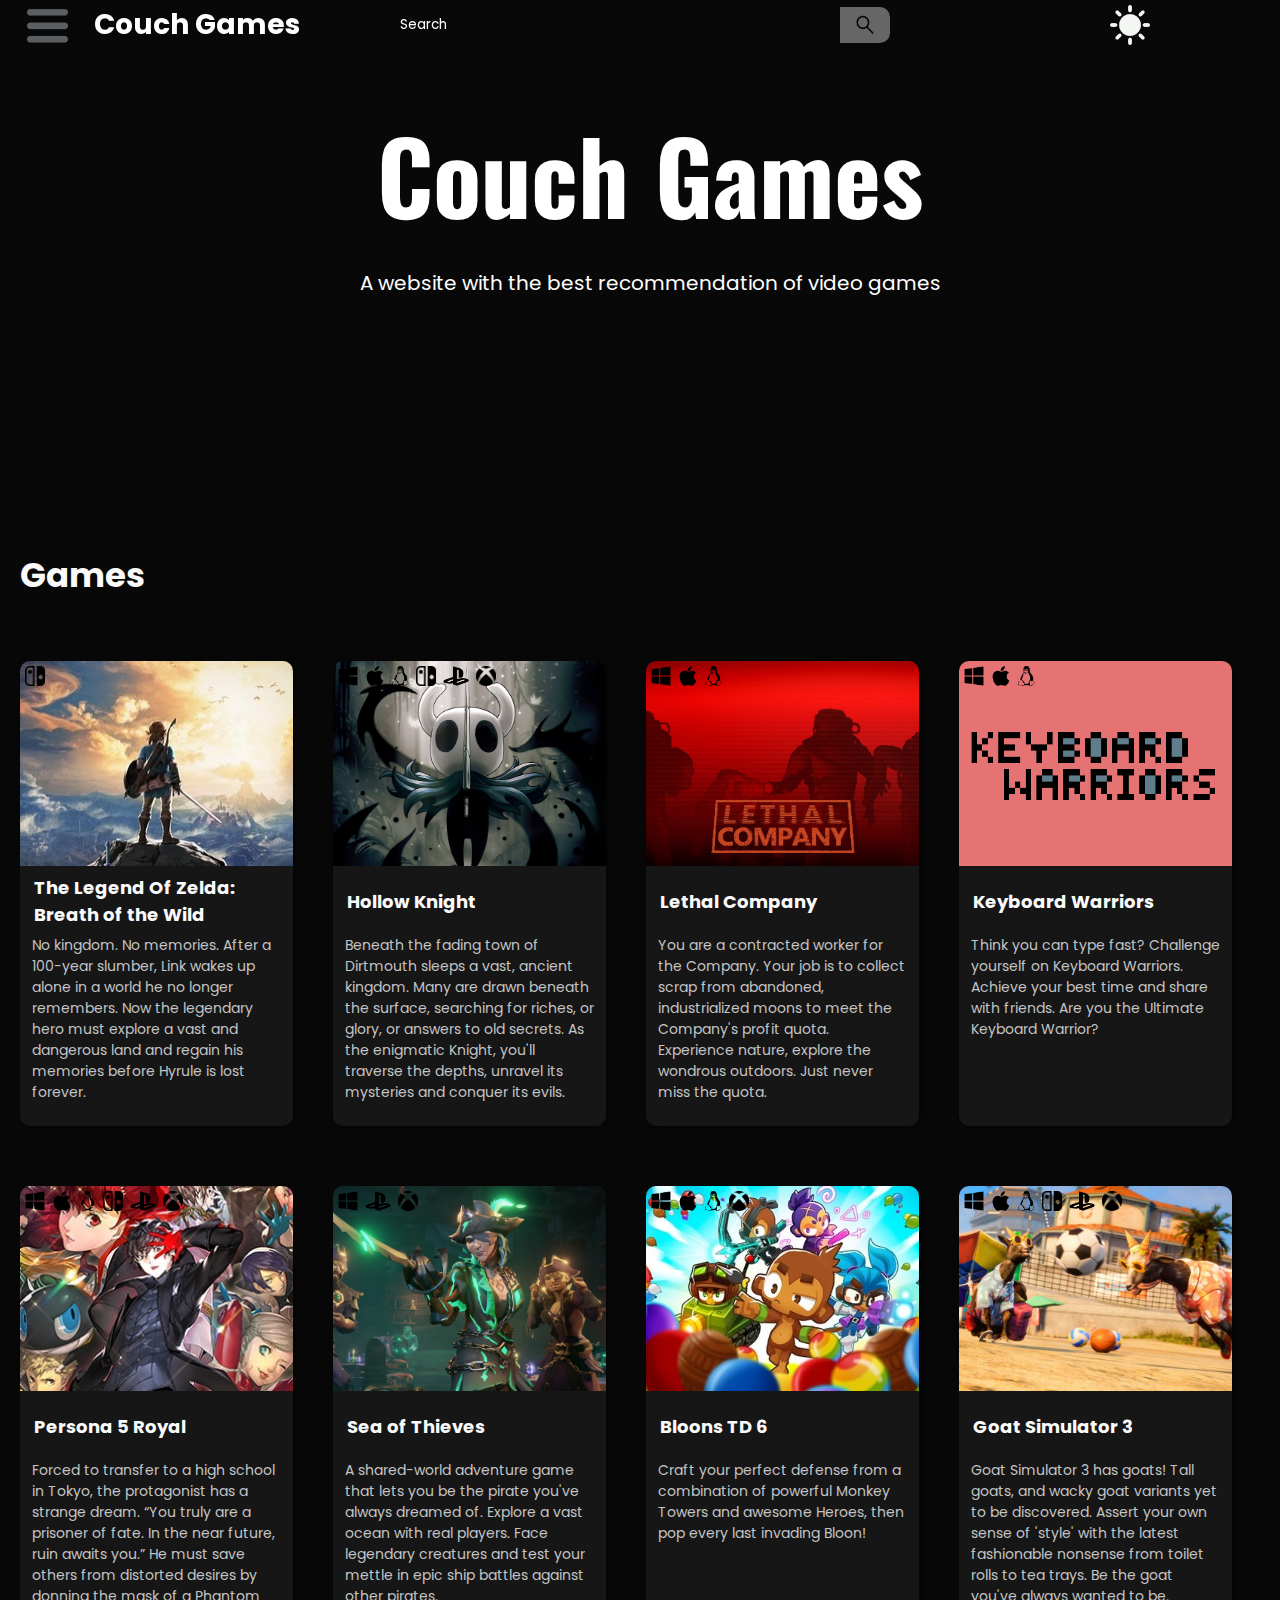
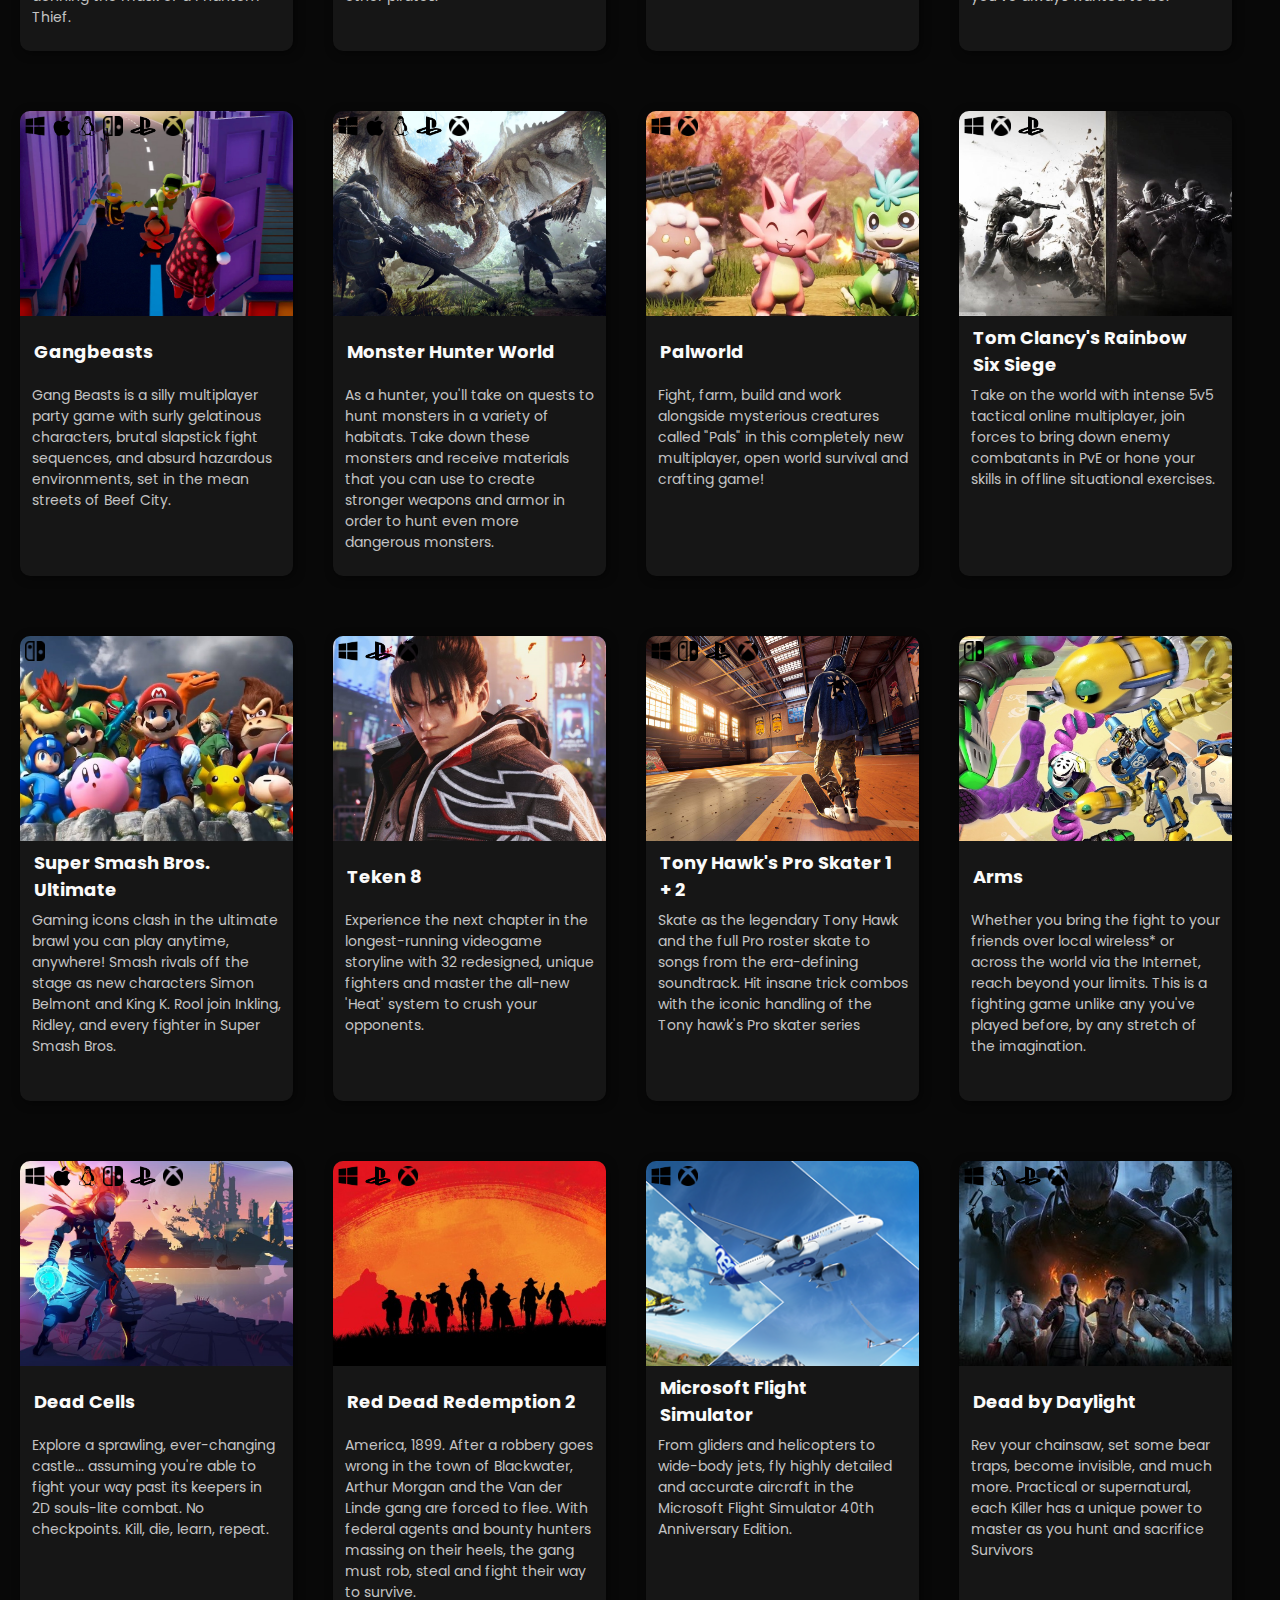
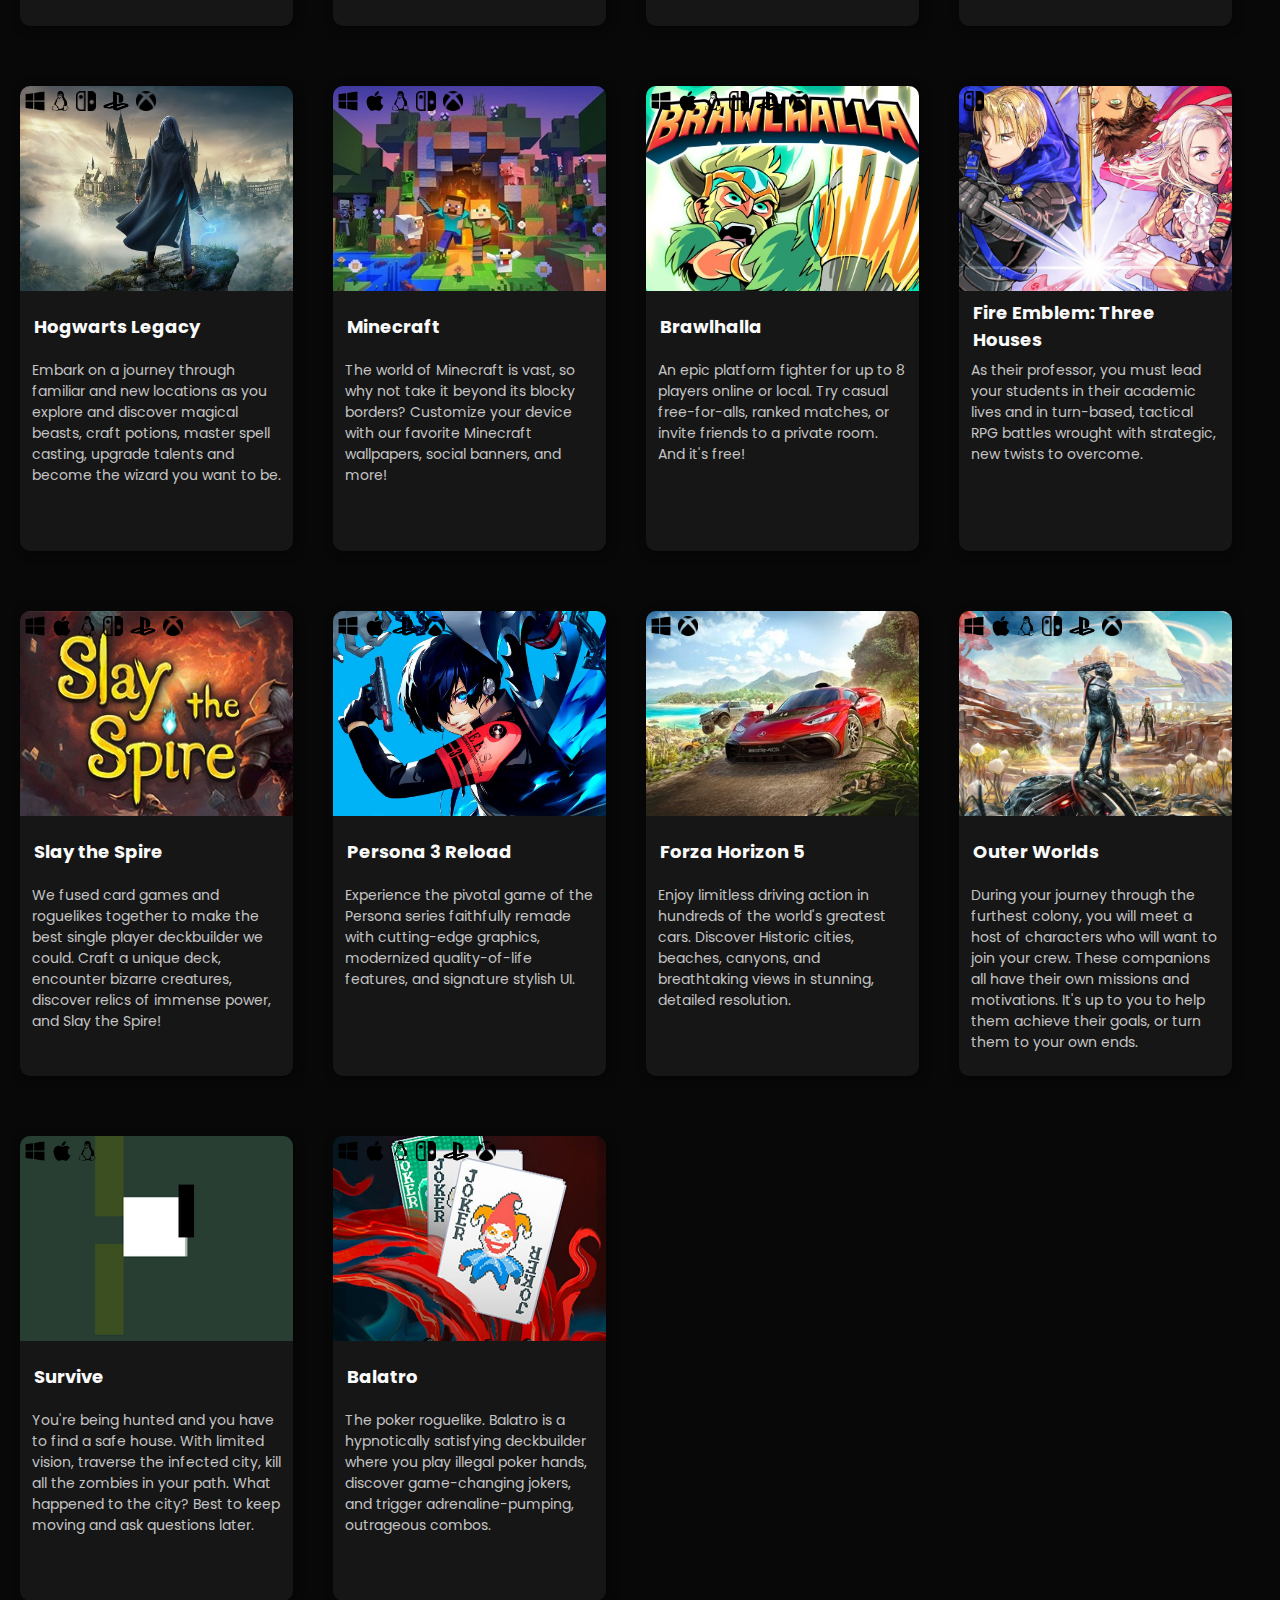
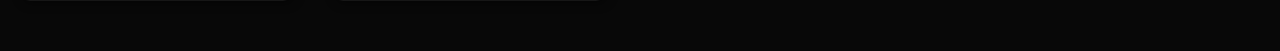
<file: index.html>
<!DOCTYPE html>
<html lang="en">

<head>
    <meta charset="UTF-8">
    <meta name="viewport" content="width=device-width, initial-scale=1.0">
    <link rel="stylesheet" href="Styles/general.css">
    <link rel="stylesheet" href="Styles/main.css">
    <link rel="stylesheet" href="Styles/sidebar.css">
    <link rel="stylesheet" href="Styles/header.css">
    <link rel="icon" href="Icons/Couch Icon.png">
    <link rel="preconnect" href="https://fonts.googleapis.com">
    <link rel="preconnect" href="https://fonts.gstatic.com" crossorigin>
    <link rel="preconnect" href="https://fonts.googleapis.com">
    <link rel="preconnect" href="https://fonts.gstatic.com" crossorigin>
    <link
        href="https://fonts.googleapis.com/css2?family=Oswald:wght@200..700&family=Poppins:wght@400;500;700&display=swap"
        rel="stylesheet">
    <link href="https://fonts.googleapis.com/css2?family=Roboto:wght@400;500;700&display=swap" rel="stylesheet">
    <link rel="preconnect" href="https://fonts.googleapis.com">
    <link rel="preconnect" href="https://fonts.gstatic.com" crossorigin>
    <link href="https://fonts.googleapis.com/css2?family=Oswald:wght@200..700&display=swap" rel="stylesheet">
    <title>Couch Games</title>
</head>

<body>
    <!--Side Content-->
    <section>
        <div class="sidebar" id="sidebar">
            <div class="sidebar-title-holder">
                <p class="sidebar-title">Search by Genre</p>
            </div>
            <div class="sidebar-selection" id="all">
                <img src="Icons/All Icon.png" alt="adventure icon" class="sidebar-icon">
                <div class="sidebar-genre">All</div>
            </div>
            <div class="sidebar-selection" id="adventure">
                <img src="Icons/Adventure Icon.png" alt="adventure icon" class="sidebar-icon">
                <div class="sidebar-genre">Adventure</div>
            </div>
            <div class="sidebar-selection" id="multiplayer">
                <img src="Icons/Multiplayer Icon.png" alt="multiplayer icon" class="sidebar-icon">
                <div class="sidebar-genre">Multiplayer</div>
            </div>
            <div class="sidebar-selection" id="singleplayer">
                <img src="Icons/Single Player Icon.png" alt="single player icon" class="sidebar-icon">
                <div class="sidebar-genre">Single Player</div>
            </div>
            <div class="sidebar-selection" id="openworld">
                <img src="Icons/Open World Icon.png" alt="open world icon" class="sidebar-icon">
                <div class="sidebar-genre">Open World</div>
            </div>
            <div class="sidebar-selection" id="roguelike">
                <img src="Icons/Roguelike Icon.png" alt="rougelike icon" class="sidebar-icon">
                <div class="sidebar-genre">Roguelike</div>
            </div>
            <div class="sidebar-selection" id="strategy">
                <img src="Icons/Strategy Icon.png" alt="strategy icon" class="sidebar-icon">
                <div class="sidebar-genre">Strategy</div>
            </div>
            <div class="sidebar-selection" id="indie">
                <img src="Icons/Indie Icon.png" alt="indie icon" class="sidebar-icon">
                <div class="sidebar-genre">Indie</div>
            </div>
            <div class="sidebar-selection" id="fighting">
                <img src="Icons/Fighting Icon.png" alt="fighting icon" class="sidebar-icon">
                <div class="sidebar-genre">Fighting</div>
            </div>
            <div onclick="sports();" class="sidebar-selection" id="sports">
                <img src="Icons/Sports Icon.png" alt="sports icon" class="sidebar-icon">
                <div class="sidebar-genre">Sports</div>
            </div>
            <div class="sidebar-selection" id="shooter">
                <img src="Icons/Shooter Icon.png" alt="shooter icon" class="sidebar-icon">
                <div class="sidebar-genre">Shooter</div>
            </div>
        </div>
    </section>
    <!--Header-->
    <div class="header" id="header">
        <div class="left-section">
            <div class="sidebar-btn">
                <img src="Icons/Menu Icon.png" alt="menu icon" id="sidebarbtn">
            </div>
            <a href="index.html">
                <div class="header-title">Couch Games</div>
            </a>
        </div>
        <div class="middle-section">
            <input type="text" id="searchBar" placeholder="Search">
            <div class="searchbar-icon-holder">
                <img class="searchbar-icon" src="Icons/Searchbar Icon.png" alt="searchbar icon">
            </div>
        </div>
        <div class="right-section">
            <div class="open-button">
                <img class="theme-img" src="Icons/Sun Icon.png" alt="theme image"  id="Theme">
            </div>
            
        </div>
    </div>
    <!--Main Content-->
    <main id="main">
        <div class="header-page">
            <p class="title">Couch Games</p>
            <p class="description">A website with the best recommendation of video games</p>
        </div>
        <div class="games">Games</div>
        <div id="catalogue" class="game-catalogue">
            <a href="https://zelda.nintendo.com/breath-of-the-wild/" id="The Legend Of Zelda: Breath of the Wild">

                <div class="game-card">
                    <div class="game-image-holder">
                        <img class="game-image" src="Photos/BOTW.jpg" alt="botw">
                    </div>
                    <div class="platform-icon-holder">
                        <img class="platform-icon" src="Icons/Switch Icon.png" alt="Switch Icon">
                    </div>
                    <div class="title-button-format">
                        <p class="game-title">The Legend Of Zelda: Breath of the Wild</p>

                    </div>
                    <div class="game-description-holder">
                        <p class="game-description">
                            No kingdom. No memories. After a 100-year slumber, Link wakes up alone in a world he no
                            longer remembers. Now the legendary hero must explore a vast and dangerous land and regain
                            his memories before Hyrule is lost forever.
                        </p>
                    </div>
                </div>
            </a>
            <a href="https://www.hollowknight.com" id="Hollow Knight">
                <div class="game-card">
                    <div class="game-image-holder">
                        <img class="game-image" src="Photos/Hollow Knight.jpg" alt="hollow knight">
                    </div>
                    <div class="platform-icon-holder">
                        <img class="platform-icon" src="Icons/Windows Icon.png" alt="Windows Icon">
                        <img class="platform-left-icon" src="Icons/Mac Icon.png" alt="Mac Icon">
                        <img class="platform-divider-icon" src="Icons/Linux Icon.png" alt="Linux Icon">
                        <img class="platform-icon" src="Icons/Switch Icon.png" alt="Switch Icon">
                        <img class="platform-divider-icon" src="Icons/Playstation Icon.png" alt="Playstation Icon">
                        <img class="platform-icon" src="Icons/Xbox Icon.png" alt="Xbox Icon">
                    </div>
                    <div class="title-button-format">
                        <p class="game-title">Hollow Knight</p>
                    </div>
                    <div class="game-description-holder">
                        <p class="game-description">
                            Beneath the fading town of Dirtmouth sleeps a vast, ancient kingdom. Many are drawn beneath
                            the surface, searching for riches, or glory, or answers to old secrets.
                            As the enigmatic Knight, you&#39;ll traverse the depths, unravel its mysteries and conquer
                            its evils.
                        </p>
                    </div>
                </div>
            </a>
            <div class="game-card" id="Lethal Company">
                <div class="game-image-holder">
                    <img class="game-image" src="Photos/Lethal Company.jpg" alt="lethal company">
                </div>
                <div class="platform-icon-holder">
                    <img class="platform-icon" src="Icons/Windows Icon.png" alt="Windows Icon">
                    <img class="platform-divider-icon" src="Icons/Mac Icon.png" alt="Mac Icon">
                    <img class="platform-icon" src="Icons/Linux Icon.png" alt="Linux Icon">
                </div>
                <div class="title-button-format">
                    <p class="game-title">Lethal Company</p>
                </div>
                <div class="game-description-holder">
                    <p class="game-description">
                        You are a contracted worker for the Company. Your job is to collect scrap from abandoned,
                        industrialized moons to meet the Company's profit quota. Experience nature, explore the wondrous
                        outdoors. Just never miss the quota.

                    </p>
                </div>
            </div>
            <a href="https://github.com/MukherJeenius/Keyboard-Warrior/tree/main" id="Keyboard Warriors">
                <div class="game-card">
                    <div class="game-image-holder">
                        <img class="game-image" src="Photos/Keyboard Warriors.png" alt="keyboard warriors">
                    </div>
                    <div class="platform-icon-holder">
                        <img class="platform-icon" src="Icons/Windows Icon.png" alt="Windows Icon">
                        <img class="platform-divider-icon" src="Icons/Mac Icon.png" alt="Mac Icon">
                        <img class="platform-icon" src="Icons/Linux Icon.png" alt="Linux Icon">
                    </div>
                    <div class="title-button-format">
                        <p class="game-title">Keyboard Warriors</p>
                    </div>
                    <div class="game-description-holder">
                        <p class="game-description">
                            Think you can type fast? Challenge yourself on Keyboard Warriors. Achieve your best time and
                            share with friends. Are you the Ultimate Keyboard Warrior?

                        </p>
                    </div>
                </div>
            </a>
            <a href="https://persona.atlus.com/p5r/?lang=en" id="Persona 5 Royal">

                <div class="game-card">
                    <div class="game-image-holder">
                        <img class="game-image" src="Photos/Persona5R.jpg" alt="P5R">
                    </div>
                    <div class="platform-icon-holder">
                        <img class="platform-icon" src="Icons/Windows Icon.png" alt="Windows Icon">
                        <img class="platform-left-icon" src="Icons/Mac Icon.png" alt="Mac Icon">
                        <img class="platform-divider-icon" src="Icons/Linux Icon.png" alt="Linux Icon">
                        <img class="platform-icon" src="Icons/Switch Icon.png" alt="Switch Icon">
                        <img class="platform-divider-icon" src="Icons/Playstation Icon.png" alt="Playstation Icon">
                        <img class="platform-icon" src="Icons/Xbox Icon.png" alt="Xbox Icon">
                    </div>
                    <div class="title-button-format">
                        <p class="game-title">Persona 5 Royal</p>
                    </div>
                    <div class="game-description-holder">
                        <p class="game-description">
                            Forced to transfer to a high school in Tokyo, the protagonist has a strange dream. “You
                            truly are a prisoner of fate.
                            In the near future, ruin awaits you.” He must save others from distorted desires by donning
                            the mask of a Phantom Thief.
                        </p>
                    </div>
                </div>
            </a>
            <a href="https://www.seaofthieves.com" id="Sea of Thieves">

                <div class="game-card">
                    <div class="game-image-holder">
                        <img class="game-image" src="Photos/SoT.jpg" alt="sea of thieves">
                    </div>
                    <div class="platform-icon-holder">
                        <img class="platform-icon" src="Icons/Windows Icon.png" alt="Windows Icon">
                        <img class="platform-divider-icon" src="Icons/Playstation Icon.png" alt="Playstation Icon">
                        <img class="platform-icon" src="Icons/Xbox Icon.png" alt="Xbox Icon">
                    </div>
                    <div class="title-button-format">
                        <p class="game-title">Sea of Thieves</p>
                    </div>
                    <div class="game-description-holder">
                        <p class="game-description">
                            A shared-world adventure game that lets you be the pirate you&#39;ve always dreamed of.
                            Explore a vast ocean with real players. Face legendary creatures and test your mettle in
                            epic ship battles against other pirates.
                        </p>
                    </div>
                </div>
            </a>
            <a href="https://ninjakiwi.com/Games/Mobile/Bloons-TD-6.html" id="Bloons TD 6">

                <div class="game-card">
                    <div class="game-image-holder">
                        <img class="game-image" src="Photos/BTD6.jfif" alt="btd6">
                    </div>
                    <div class="platform-icon-holder">
                        <img class="platform-icon" src="Icons/Windows Icon.png" alt="Windows Icon">
                        <img class="platform-left-icon" src="Icons/Mac Icon.png" alt="Mac Icon">
                        <img class="platform-divider-icon" src="Icons/Linux Icon.png" alt="Linux Icon">
                        <img class="platform-icon" src="Icons/Xbox Icon.png" alt="Xbox Icon">
                    </div>
                    <div class="title-button-format">
                        <p class="game-title">Bloons TD 6</p>
                    </div>
                    <div class="game-description-holder">
                        <p class="game-description">
                            Craft your perfect defense from a combination of powerful Monkey Towers and awesome Heroes,
                            then pop every last invading Bloon!
                        </p>
                    </div>
                </div>
            </a>
            <a href="https://www.goatsimulator3.com" id="Goat Simulator 3">

                <div class="game-card">
                    <div class="game-image-holder">
                        <img class="game-image" src="Photos/GoatSimulator3.jpg" alt="goat sim 3">
                    </div>
                    <div class="platform-icon-holder">
                        <img class="platform-icon" src="Icons/Windows Icon.png" alt="Windows Icon">
                        <img class="platform-left-icon" src="Icons/Mac Icon.png" alt="Mac Icon">
                        <img class="platform-divider-icon" src="Icons/Linux Icon.png" alt="Linux Icon">
                        <img class="platform-icon" src="Icons/Switch Icon.png" alt="Switch Icon">
                        <img class="platform-divider-icon" src="Icons/Playstation Icon.png" alt="Playstation Icon">
                        <img class="platform-icon" src="Icons/Xbox Icon.png" alt="Xbox Icon">
                    </div>
                    <div class="title-button-format">
                        <p class="game-title">Goat Simulator 3</p>
                    </div>
                    <div class="game-description-holder">
                        <p class="game-description">
                            Goat Simulator 3 has goats! Tall goats, and wacky goat variants yet to be discovered. Assert
                            your own sense of 'style' with the latest fashionable nonsense from toilet rolls to tea
                            trays. Be the goat you've always wanted to be.
                        </p>
                    </div>
                </div>
            </a>
            <a href="https://gangbeasts.game" id="Gangbeasts">

                <div class="game-card">
                    <div class="game-image-holder">
                        <img class="game-image" src="Photos/Gang Beast.png" alt="gang beasts">
                    </div>
                    <div class="platform-icon-holder">
                        <img class="platform-icon" src="Icons/Windows Icon.png" alt="Windows Icon">
                        <img class="platform-left-icon" src="Icons/Mac Icon.png" alt="Mac Icon">
                        <img class="platform-divider-icon" src="Icons/Linux Icon.png" alt="Linux Icon">
                        <img class="platform-icon" src="Icons/Switch Icon.png" alt="Switch Icon">
                        <img class="platform-divider-icon" src="Icons/Playstation Icon.png" alt="Playstation Icon">
                        <img class="platform-icon" src="Icons/Xbox Icon.png" alt="Xbox Icon">
                    </div>
                    <div class="title-button-format">
                        <p class="game-title">Gangbeasts</p>
                    </div>
                    <div class="game-description-holder">
                        <p class="game-description">
                            Gang Beasts is a silly multiplayer party game with surly gelatinous characters, brutal
                            slapstick fight sequences, and absurd hazardous environments, set in the mean streets of
                            Beef City.
                        </p>
                    </div>
                </div>
            </a>
            <a href="https://www.monsterhunter.com/world/" id="Monster Hunter World">

                <div class="game-card">
                    <div class="game-image-holder">
                        <img class="game-image" src="Photos/monster hunter world.jpg" alt="mhw">
                    </div>
                    <div class="platform-icon-holder">
                        <img class="platform-icon" src="Icons/Windows Icon.png" alt="Windows Icon">
                        <img class="platform-left-icon" src="Icons/Mac Icon.png" alt="Mac Icon">
                        <img class="platform-divider-icon" src="Icons/Linux Icon.png" alt="Linux Icon">
                        <img class="platform-right-icon" src="Icons/Playstation Icon.png" alt="Playstation Icon">
                        <img class="platform-icon" src="Icons/Xbox Icon.png" alt="Xbox Icon">
                    </div>
                    <div class="title-button-format">
                        <p class="game-title">Monster Hunter World</p>
                    </div>
                    <div class="game-description-holder">
                        <p class="game-description">
                            As a hunter, you'll take on quests to hunt monsters in a variety of habitats. Take down
                            these monsters and receive materials that you can use to create stronger weapons and armor
                            in order to hunt even more dangerous monsters.
                        </p>
                    </div>
                </div>
            </a>
            <a href="https://www.pocketpair.jp/palworld" id="Palworld">
                <div class="game-card">
                    <div class="game-image-holder">
                        <img class="game-image" src="Photos/Palworld.jpg" alt="palworld">
                    </div>
                    <div class="platform-icon-holder">
                        <img class="platform-icon" src="Icons/Windows Icon.png" alt="Windows Icon">
                        <img class="platform-left-icon" src="Icons/Xbox Icon.png" alt="Xbox Icon">
                    </div>
                    <div class="title-button-format">
                        <p class="game-title">Palworld</p>
                    </div>
                    <div class="game-description-holder">
                        <p class="game-description">
                            Fight, farm, build and work alongside mysterious creatures called "Pals" in this completely new
                            multiplayer, open world survival and crafting game!
                        </p>
                    </div>
                </div>
            </a>
            <a href="https://www.ubisoft.com/en-ca/game/rainbow-six/siege" id="Tom Clancy's Rainbow Six Siege">
                <div class="game-card">
                    <div class="game-image-holder">
                        <img class="game-image" src="Photos/Rainbow 6 Siege.jpg" alt="rainbow 6 siege">
                    </div>
                    <div class="platform-icon-holder">
                        <img class="platform-icon" src="Icons/Windows Icon.png" alt="Windows Icon">
                        <img class="platform-divider-icon" src="Icons/Xbox Icon.png" alt="Xbox Icon">
                        <img class="platform-icon" src="Icons/Playstation Icon.png" alt="Playstation Icon">
                    </div>
                    <div class="title-button-format">
                        <p class="game-title">Tom Clancy's Rainbow Six Siege</p>
                    </div>
                    <div class="game-description-holder">
                        <p class="game-description">
                            Take on the world with intense 5v5 tactical online multiplayer, join forces to bring down
                            enemy combatants in PvE or hone your skills in offline situational exercises.
                        </p>
                    </div>
                </div>
            </a>
            <a href="https://www.smashbros.com/en_US/" id="Super Smash Bros. Ultimate">

                <div class="game-card">
                    <div class="game-image-holder">
                        <img class="game-image" src="Photos/ssbu.jpeg" alt="ssbu">
                    </div>
                    <div class="platform-icon-holder">
                        <img class="platform-icon" src="Icons/Switch Icon.png" alt="Switch Icon">
                    </div>
                    <div class="title-button-format">
                        <p class="game-title">Super Smash Bros. Ultimate</p>
                    </div>
                    <div class="game-description-holder">
                        <p class="game-description">
                            Gaming icons clash in the ultimate brawl you can play anytime, anywhere! Smash rivals off
                            the stage as new characters Simon Belmont and King K. Rool join Inkling, Ridley, and every
                            fighter in Super Smash Bros.
                        </p>
                    </div>
                </div>
            </a>
            <a href="https://en.bandainamcoent.eu/tekken/tekken-8" id="Teken 8">

                <div class="game-card">
                    <div class="game-image-holder">
                        <img class="game-image" src="Photos/tekken 8.jpg" alt="tekken 8">
                    </div>
                    <div class="platform-icon-holder">
                        <img class="platform-icon" src="Icons/Windows Icon.png" alt="Windows Icon">
                        <img class="platform-divider-icon" src="Icons/Playstation Icon.png" alt="Playstation Icon">
                        <img class="platform-icon" src="Icons/Xbox Icon.png" alt="Xbox Icon">
                    </div>
                    <div class="title-button-format">
                        <p class="game-title">Teken 8</p>
                    </div>
                    <div class="game-description-holder">
                        <p class="game-description">
                            Experience the next chapter in the longest-running videogame storyline with 32 redesigned,
                            unique fighters and master the all-new &#39;Heat&#39; system to crush your opponents.
                        </p>
                    </div>
                </div>
            </a>
            <a href="https://www.tonyhawkthegame.com" id="Tony Hawk's Pro Skater 1 + 2">

                <div class="game-card">
                    <div class="game-image-holder">
                        <img class="game-image" src="Photos/thps12.jpg" alt="thps1+2">
                    </div>
                    <div class="platform-icon-holder">
                        <img class="platform-icon" src="Icons/Windows Icon.png" alt="Windows Icon">
                        <img class="platform-left-icon" src="Icons/Switch Icon.png" alt="Switch Icon">
                        <img class="platform-divider-icon" src="Icons/Playstation Icon.png" alt="Playstation Icon">
                        <img class="platform-icon" src="Icons/Xbox Icon.png" alt="Xbox Icon">
                    </div>
                    <div class="title-button-format">
                        <p class="game-title">Tony Hawk's Pro Skater 1 + 2</p>
                    </div>
                    <div class="game-description-holder">
                        <p class="game-description">
                            Skate as the legendary Tony Hawk and the full Pro roster skate to songs from the
                            era-defining soundtrack. Hit insane trick combos with the iconic handling of the Tony
                            hawk&#39;s Pro skater series
                        </p>
                    </div>
                </div>
            </a>
            <a href="https://www.nintendo.com.au/games/nintendo-switch/arms" id="Arms">

                <div class="game-card">
                    <div class="game-image-holder">
                        <img class="game-image" src="Photos/Arms.jpg" alt="arms">
                    </div>
                    <div class="platform-icon-holder">
                        <img class="platform-icon" src="Icons/Switch Icon.png" alt="Switch Icon">
                    </div>
                    <div class="title-button-format">
                        <p class="game-title">Arms</p>
                    </div>
                    <div class="game-description-holder">
                        <p class="game-description">
                            Whether you bring the fight to your friends over local wireless* or across the world via the
                            Internet, reach beyond your limits. This is a fighting game unlike any you&#39;ve played
                            before, by any stretch of the imagination.
                        </p>
                    </div>
                </div>
            </a>
            <a href="https://dead-cells.com" id="Dead Cells">

                <div class="game-card">
                    <div class="game-image-holder">
                        <img class="game-image" src="Photos/Dead Cells.jpg" alt="btd6">
                    </div>
                    <div class="platform-icon-holder">
                        <img class="platform-icon" src="Icons/Windows Icon.png" alt="Windows Icon">
                        <img class="platform-left-icon" src="Icons/Mac Icon.png" alt="Mac Icon">
                        <img class="platform-divider-icon" src="Icons/Linux Icon.png" alt="Linux Icon">
                        <img class="platform-icon" src="Icons/Switch Icon.png" alt="Switch Icon">
                        <img class="platform-divider-icon" src="Icons/Playstation Icon.png" alt="Playstation Icon">
                        <img class="platform-icon" src="Icons/Xbox Icon.png" alt="Xbox Icon">
                    </div>
                    <div class="title-button-format">
                        <p class="game-title">Dead Cells</p>
                    </div>
                    <div class="game-description-holder">
                        <p class="game-description">
                            Explore a sprawling, ever-changing castle... assuming you&#39;re able to fight your way past
                            its keepers in 2D souls-lite combat. No checkpoints. Kill, die, learn, repeat.
                        </p>
                    </div>
                </div>
            </a>
            <a href="https://www.rockstargames.com/reddeadredemption2" id="Red Dead Redemption 2">

                <div class="game-card">
                    <div class="game-image-holder">
                        <img class="game-image" src="Photos//rdr2.jpg" alt="rdr2">
                    </div>
                    <div class="platform-icon-holder">
                        <img class="platform-icon" src="Icons/Windows Icon.png" alt="Windows Icon">
                        <img class="platform-divider-icon" src="Icons/Playstation Icon.png" alt="Playstation Icon">
                        <img class="platform-icon" src="Icons/Xbox Icon.png" alt="Xbox Icon">
                    </div>
                    <div class="title-button-format">
                        <p class="game-title">Red Dead Redemption 2</p>
                    </div>
                    <div class="game-description-holder">
                        <p class="game-description">
                            America, 1899. After a robbery goes wrong in the town of Blackwater, Arthur Morgan and the
                            Van der Linde gang are forced to flee. With federal agents and bounty hunters massing on
                            their heels, the gang must rob, steal and fight their way to survive.
                        </p>
                    </div>
                </div>
            </a>
            <a href="https://www.flightsimulator.com" id="Microsoft Flight Simulator">

                <div class="game-card">
                    <div class="game-image-holder">
                        <img class="game-image" src="Photos/Flight sim.png" alt="flight sim">
                    </div>
                    <div class="platform-icon-holder">
                        <img class="platform-icon" src="Icons/Windows Icon.png" alt="Windows Icon">
                        <img class="platform-divider-icon" src="Icons/Xbox Icon.png" alt="Xbox Icon">
                    </div>
                    <div class="title-button-format">
                        <p class="game-title">Microsoft Flight Simulator</p>
                    </div>
                    <div class="game-description-holder">
                        <p class="game-description">
                            From gliders and helicopters to wide-body jets, fly highly detailed and accurate aircraft in
                            the Microsoft Flight Simulator 40th Anniversary Edition.
                        </p>
                    </div>
                </div>
            </a>
            <a href="https://deadbydaylight.com" id="Dead by Daylight">
                <div class="game-card">
                    <div class="game-image-holder">
                        <img class="game-image" src="Photos/dead by daylight.jpg" alt="dead by daylight">
                    </div>
                    <div class="platform-icon-holder">
                        <img class="platform-icon" src="Icons/Windows Icon.png" alt="Windows Icon">
                        <img class="platform-divider-icon" src="Icons/Linux Icon.png" alt="Linux Icon">
                        <img class="platform-right-icon" src="Icons/Playstation Icon.png" alt="Playstation Icon">
                        <img class="platform-icon" src="Icons/Xbox Icon.png" alt="Xbox Icon">
                    </div>
                    <div class="title-button-format">
                        <p class="game-title">Dead by Daylight</p>
                    </div>
                    <div class="game-description-holder">
                        <p class="game-description">
                            Rev your chainsaw, set some bear traps, become invisible, and much more. Practical or
                            supernatural, each Killer has a unique power to master as you hunt and sacrifice Survivors
                        </p>
                    </div>
                </div>
            </a>
            <a href="https://www.hogwartslegacy.com/en-us" id="Hogwarts Legacy">

                <div class="game-card">
                    <div class="game-image-holder">
                        <img class="game-image" src="Photos/Hogwarts Legacy.jpg" alt="hogwarts legacy">
                    </div>
                    <div class="platform-icon-holder">
                        <img class="platform-icon" src="Icons/Windows Icon.png" alt="Windows Icon">
                        <img class="platform-divider-icon" src="Icons/Linux Icon.png" alt="Linux Icon">
                        <img class="platform-icon" src="Icons/Switch Icon.png" alt="Switch Icon">
                        <img class="platform-divider-icon" src="Icons/Playstation Icon.png" alt="Playstation Icon">
                        <img class="platform-icon" src="Icons/Xbox Icon.png" alt="Xbox Icon">
                    </div>
                    <div class="title-button-format">
                        <p class="game-title">Hogwarts Legacy</p>
                    </div>
                    <div class="game-description-holder">
                        <p class="game-description">
                            Embark on a journey through familiar and new locations as you explore and discover magical
                            beasts, craft potions, master spell casting, upgrade talents and become the wizard you want
                            to be.
                        </p>
                    </div>
                </div>
            </a>
            <a href="https://www.minecraft.net/en-us" id="Minecraft">

                <div class="game-card">
                    <div class="game-image-holder">
                        <img class="game-image" src="Photos/Minecraft.jpg" alt="minecraft">
                    </div>
                    <div class="platform-icon-holder">
                        <img class="platform-icon" src="Icons/Windows Icon.png" alt="Windows Icon">
                        <img class="platform-left-icon" src="Icons/Mac Icon.png" alt="Mac Icon">
                        <img class="platform-divider-icon" src="Icons/Linux Icon.png" alt="Linux Icon">
                        <img class="platform-right-icon" src="Icons/Switch Icon.png" alt="Switch Icon">
                        <img class="platform-icon" src="Icons/Xbox Icon.png" alt="Xbox Icon">
                    </div>
                    <div class="title-button-format">
                        <p class="game-title">Minecraft</p>
                    </div>
                    <div class="game-description-holder">
                        <p class="game-description">
                            The world of Minecraft is vast, so why not take it beyond its blocky borders? Customize your
                            device with our favorite Minecraft wallpapers, social banners, and more!
                        </p>
                    </div>
                </div>
            </a>
            <a href="https://www.brawlhalla.com" id="Brawlhalla">

                <div class="game-card">
                    <div class="game-image-holder">
                        <img class="game-image" src="Photos/brawlhalla.jpg" alt="minecraft">
                    </div>
                    <div class="platform-icon-holder">
                        <img class="platform-icon" src="Icons/Windows Icon.png" alt="Windows Icon">
                        <img class="platform-left-icon" src="Icons/Mac Icon.png" alt="Mac Icon">
                        <img class="platform-divider-icon" src="Icons/Linux Icon.png" alt="Linux Icon">
                        <img class="platform-icon" src="Icons/Switch Icon.png" alt="Switch Icon">
                        <img class="platform-divider-icon" src="Icons/Playstation Icon.png" alt="Playstation Icon">
                        <img class="platform-icon" src="Icons/Xbox Icon.png" alt="Xbox Icon">
                    </div>
                    <div class="title-button-format">
                        <p class="game-title">Brawlhalla</p>
                    </div>
                    <div class="game-description-holder">
                        <p class="game-description">
                            An epic platform fighter for up to 8 players online or local. Try casual free-for-alls,
                            ranked matches, or invite friends to a private room. And it's free!
                        </p>
                    </div>
                </div>
            </a>
            <a href="https://www.nintendo.com/en-ca/store/products/fire-emblem-three-houses-switch/"
                id="Fire Emblem: Three Houses">
                <div class="game-card">
                    <div class="game-image-holder">
                        <img class="game-image" src="Photos/FETH.jpg" alt="fire emblem: three houses">
                    </div>
                    <div class="platform-icon-holder">
                        <img class="platform-icon" src="Icons/Switch Icon.png" alt="Switch Icon">
                    </div>
                    <div class="title-button-format">
                        <p class="game-title">Fire Emblem: Three Houses</p>
                    </div>
                    <div class="game-description-holder">
                        <p class="game-description">
                            As their professor, you must lead your students in their academic lives and in turn-based,
                            tactical RPG battles wrought with strategic, new twists to overcome.
                        </p>
                    </div>
                </div>
            </a>
            <a href="https://www.megacrit.com" id="Slay the Spire">
                <div class="game-card">
                    <div class="game-image-holder">
                        <img class="game-image" src="Photos/slay the spire.jpg" alt="slay the spire">
                    </div>
                    <div class="platform-icon-holder">
                        <img class="platform-icon" src="Icons/Windows Icon.png" alt="Windows Icon">
                        <img class="platform-left-icon" src="Icons/Mac Icon.png" alt="Mac Icon">
                        <img class="platform-divider-icon" src="Icons/Linux Icon.png" alt="Linux Icon">
                        <img class="platform-icon" src="Icons/Switch Icon.png" alt="Switch Icon">
                        <img class="platform-divider-icon" src="Icons/Playstation Icon.png" alt="Playstation Icon">
                        <img class="platform-icon" src="Icons/Xbox Icon.png" alt="Xbox Icon">
                    </div>
                    <div class="title-button-format">
                        <p class="game-title">Slay the Spire</p>
                    </div>
                    <div class="game-description-holder">
                        <p class="game-description">
                            We fused card games and roguelikes together to make the best single player deckbuilder we
                            could. Craft a unique deck, encounter bizarre creatures, discover relics of immense power,
                            and Slay the Spire!
                        </p>
                    </div>
                </div>
            </a>
            <a href="https://persona.atlus.com/p3r/index.html?lang=en" id="Persona 3 Reload">
                <div class="game-card">
                    <div class="game-image-holder">
                        <img class="game-image" src="Photos/Persona 3 Reload.jpg" alt="P3R">
                    </div>
                    <div class="platform-icon-holder">
                        <img class="platform-icon" src="Icons/Windows Icon.png" alt="Windows Icon">
                        <img class="platform-left-icon" src="Icons/Mac Icon.png" alt="Mac Icon">
                        <img class="platform-divider-icon" src="Icons/Playstation Icon.png" alt="Playstation Icon">
                        <img class="platform-icon" src="Icons/Xbox Icon.png" alt="Xbox Icon">
                    </div>
                    <div class="title-button-format">
                        <p class="game-title">Persona 3 Reload</p>
                    </div>
                    <div class="game-description-holder">
                        <p class="game-description">
                            Experience the pivotal game of the Persona series faithfully remade with cutting-edge
                            graphics, modernized quality-of-life features, and signature stylish UI.
                        </p>
                    </div>
                </div>
            </a>
            <a href="https://forza.net/horizon" id="Forza Horizon 5">
                <div class="game-card">
                    <div class="game-image-holder">
                        <img class="game-image" src="Photos/Forza Horizon 5.jpg" alt="forza horizon 5">
                    </div>
                    <div class="platform-icon-holder">
                        <img class="platform-icon" src="Icons/Windows Icon.png" alt="Windows Icon">
                        <img class="platform-left-icon" src="Icons/Xbox Icon.png" alt="Xbox Icon">
                    </div>
                    <div class="title-button-format">
                        <p class="game-title">Forza Horizon 5</p>
                    </div>
                    <div class="game-description-holder">
                        <p class="game-description">
                            Enjoy limitless driving action in hundreds of the world&#39;s greatest cars. Discover
                            Historic cities, beaches, canyons, and breathtaking views in stunning, detailed resolution.
                        </p>
                    </div>
                </div>
            </a>
            <a href="https://store.privatedivision.com/game/buy-outer-worlds-spacers-choice-edition" id="Outer Worlds">
                <div class="game-card">
                    <div class="game-image-holder">
                        <img class="game-image" src="Photos/Outer Worlds.jpg" alt="outer worlds">
                    </div>
                    <div class="platform-icon-holder">
                        <img class="platform-icon" src="Icons/Windows Icon.png" alt="Windows Icon">
                        <img class="platform-left-icon" src="Icons/Mac Icon.png" alt="Mac Icon">
                        <img class="platform-divider-icon" src="Icons/Linux Icon.png" alt="Linux Icon">
                        <img class="platform-icon" src="Icons/Switch Icon.png" alt="Switch Icon">
                        <img class="platform-divider-icon" src="Icons/Playstation Icon.png" alt="Playstation Icon">
                        <img class="platform-icon" src="Icons/Xbox Icon.png" alt="Xbox Icon">
                    </div>
                    <div class="title-button-format">
                        <p class="game-title">Outer Worlds</p>

                    </div>
                    <div class="game-description-holder">
                        <p class="game-description">
                            During your journey through the furthest colony, you will meet a host of characters who will want to join your crew. These companions all have their own missions and motivations. It's up to you to help them achieve their goals, or turn them to your own ends.
                        </p>
                    </div>
                </div>
            </a>
            <a href="https://talentless.itch.io/survive" id="Survive">
                <div class="game-card">
                    <div class="game-image-holder">
                        <img class="game-image" src="Photos/Survive.png" alt="survive">
                    </div>
                    <div class="platform-icon-holder">
                        <img class="platform-icon" src="Icons/Windows Icon.png" alt="Windows Icon">
                        <img class="platform-divider-icon" src="Icons/Mac Icon.png" alt="Mac Icon">
                        <img class="platform-icon" src="Icons/Linux Icon.png" alt="Linux Icon">
                    </div>
                    <div class="title-button-format">
                        <p class="game-title">Survive</p>
                    </div>
                    <div class="game-description-holder">
                        <p class="game-description">
                            You're being hunted and you have to find a safe house. With limited vision, traverse the infected city, kill all the zombies in your path. What happened to the city? Best to keep moving and ask questions later.
                        </p>
                    </div>
                </div>
            </a>
            <a href="https://www.playbalatro.com" id="Balatro">
                <div class="game-card">
                    <div class="game-image-holder">
                        <img class="game-image" src="Photos/balatro.jpg" alt="balatro">
                    </div>
                    <div class="platform-icon-holder">
                        <img class="platform-icon" src="Icons/Windows Icon.png" alt="Windows Icon">
                        <img class="platform-left-icon" src="Icons/Mac Icon.png" alt="Mac Icon">
                        <img class="platform-divider-icon" src="Icons/Linux Icon.png" alt="Linux Icon">
                        <img class="platform-icon" src="Icons/Switch Icon.png" alt="Switch Icon">
                        <img class="platform-divider-icon" src="Icons/Playstation Icon.png" alt="Playstation Icon">
                        <img class="platform-icon" src="Icons/Xbox Icon.png" alt="Xbox Icon">
                    </div>
                    <div class="title-button-format">
                        <p class="game-title">Balatro</p>
                    </div>
                    <div class="game-description-holder">
                        <p class="game-description">
                            The poker roguelike. Balatro is a hypnotically satisfying deckbuilder where you play illegal
                            poker hands, discover game-changing jokers, and trigger adrenaline-pumping, outrageous
                            combos.
                        </p>
                    </div>
                </div>
            </a>
        </div>
    </main>
</body>
<script src="Scripts/scipts.js"></script>

</html>
</file>
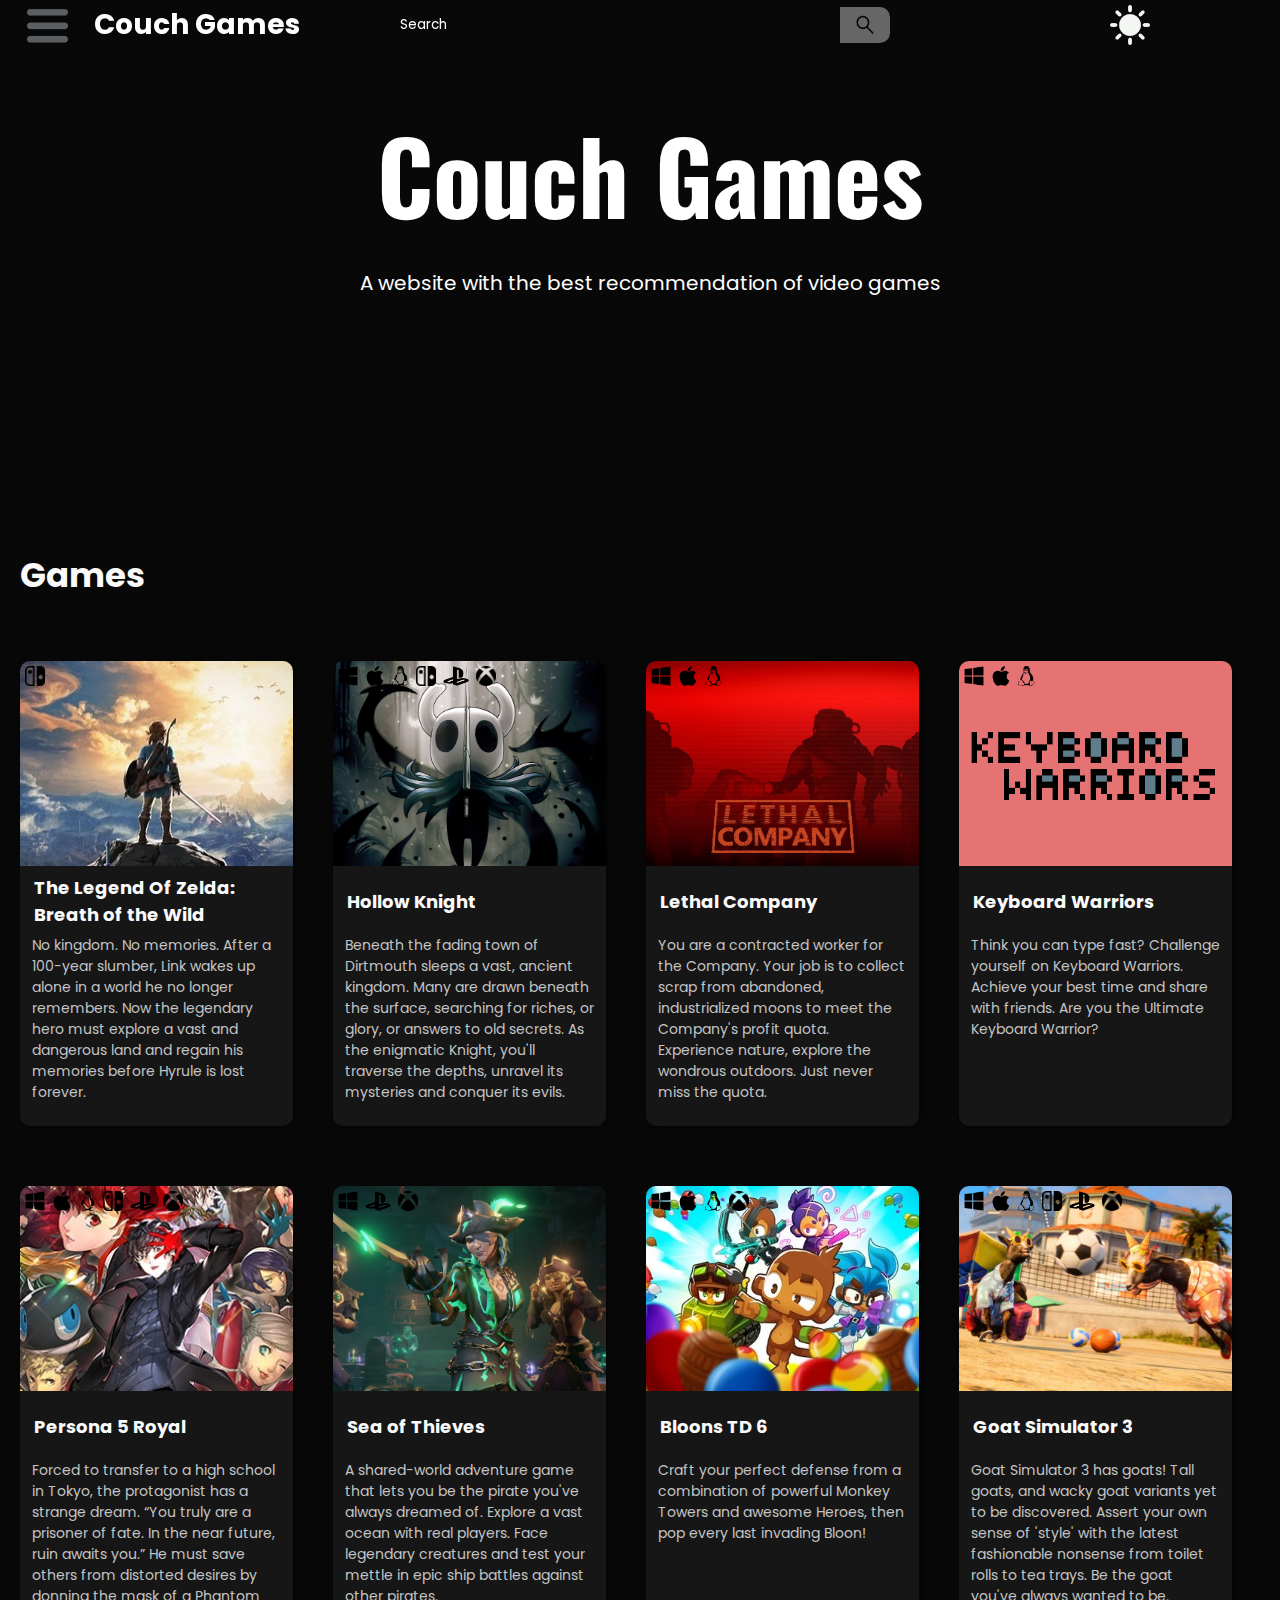
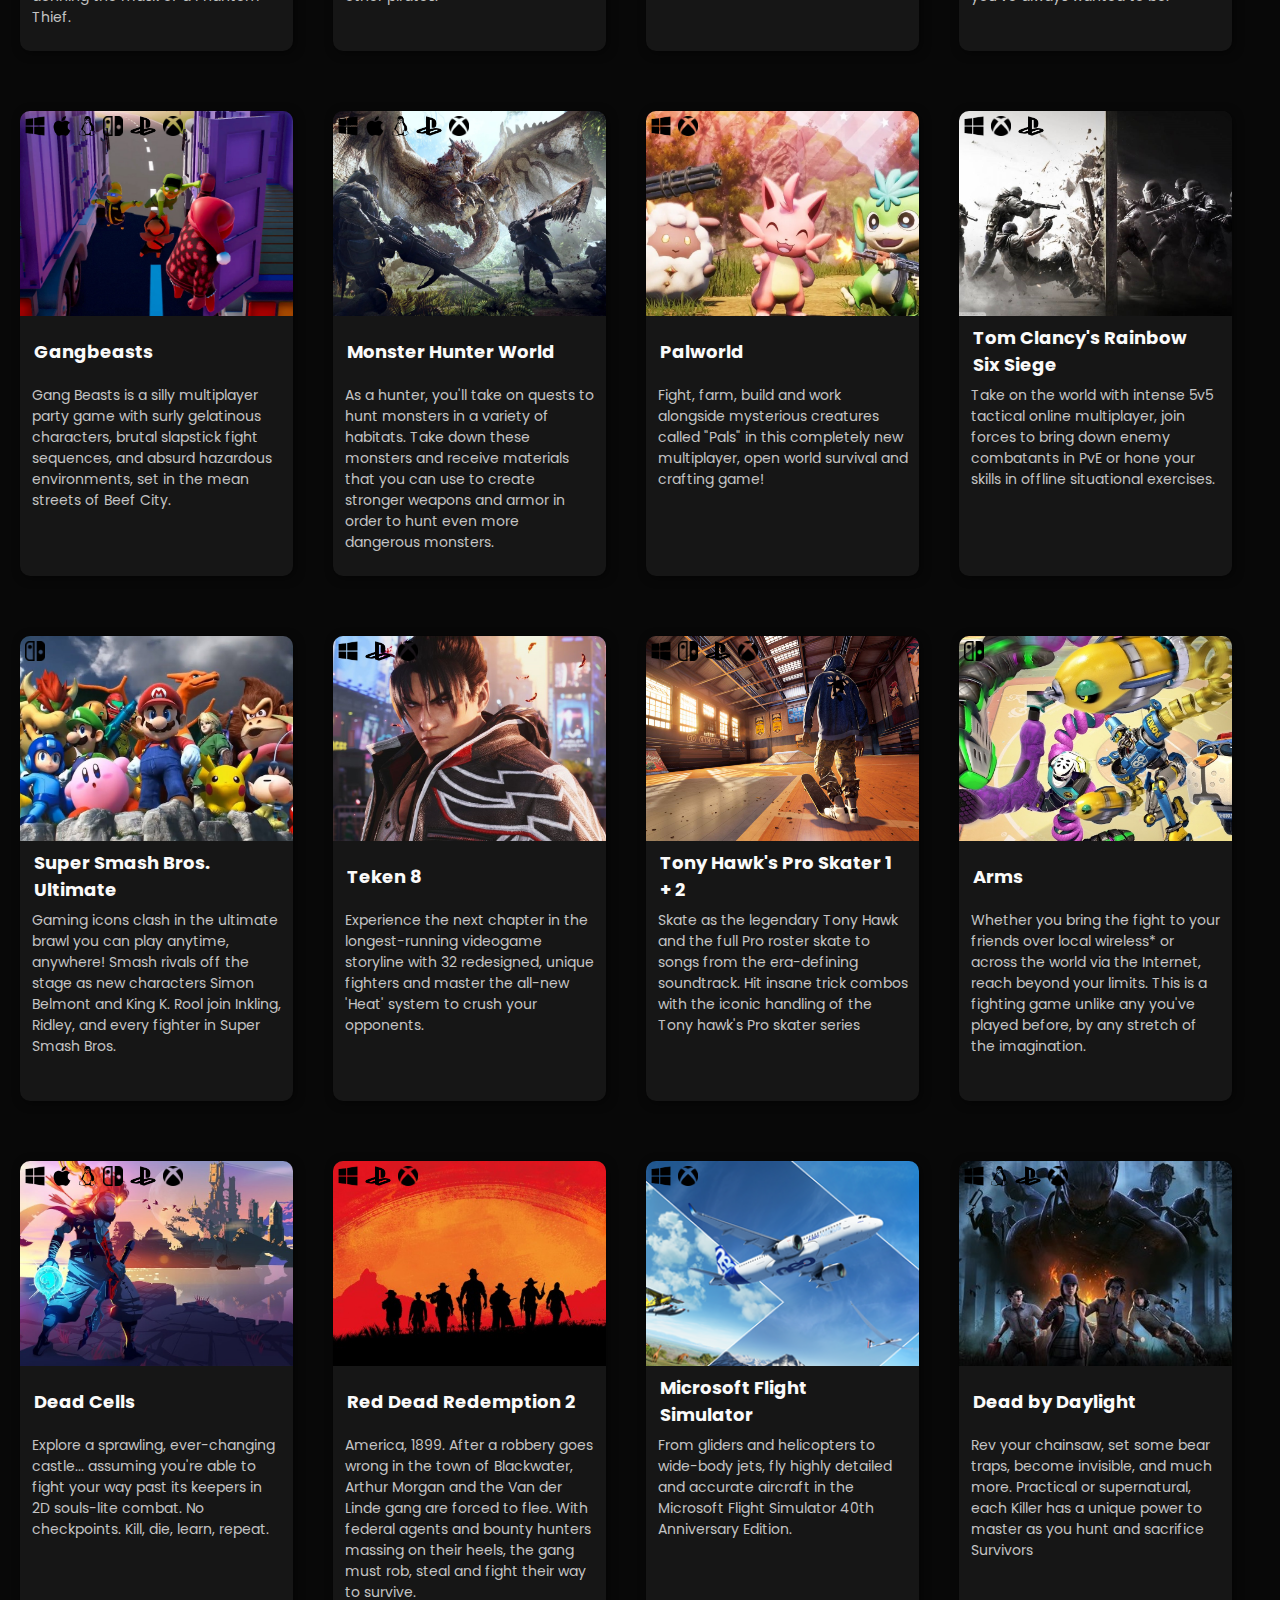
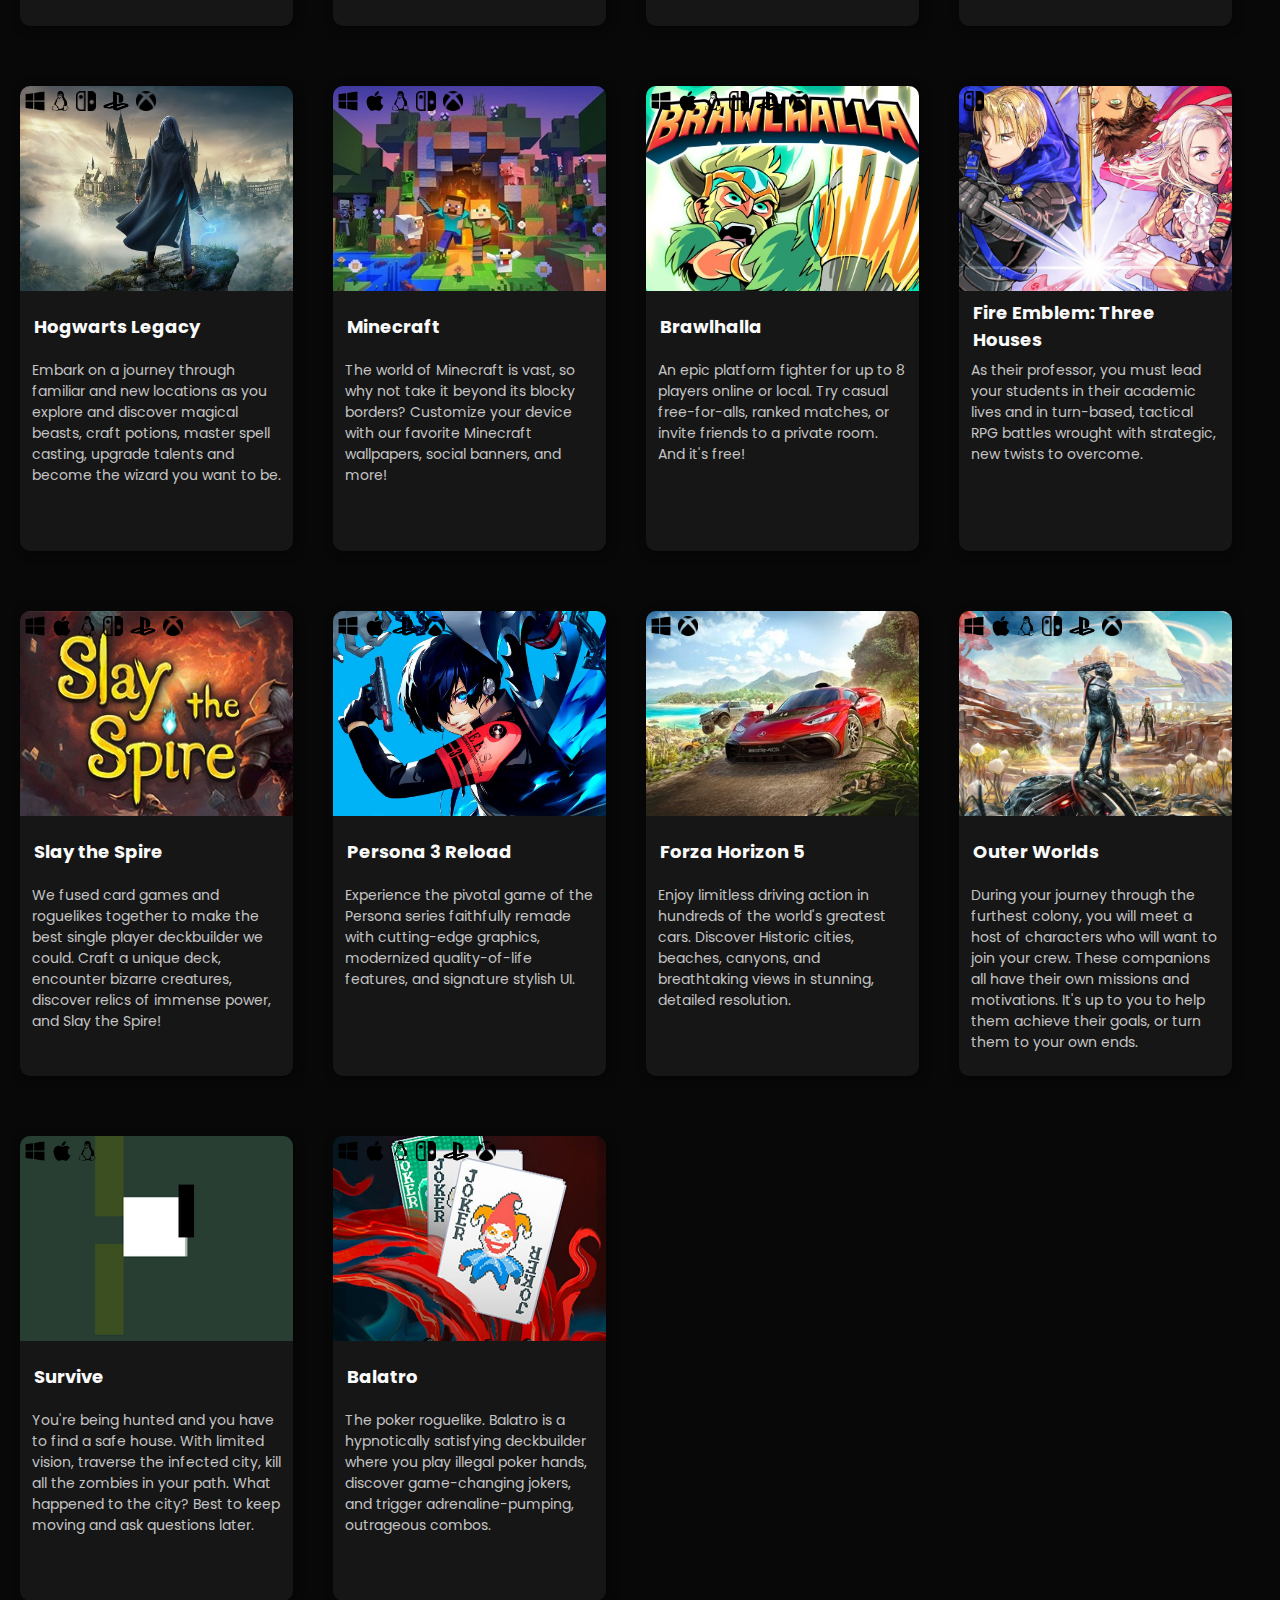
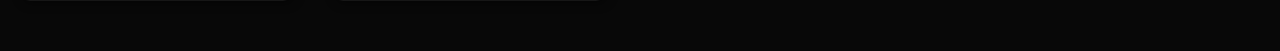
<file: web/index.html>
<!DOCTYPE html>
<html lang="en">

<head>
    <meta charset="UTF-8">
    <meta name="viewport" content="width=device-width, initial-scale=1.0">
    <link rel="stylesheet" href="Styles/general.css">
    <link rel="stylesheet" href="Styles/main.css">
    <link rel="stylesheet" href="Styles/sidebar.css">
    <link rel="stylesheet" href="Styles/header.css">
    <link rel="preconnect" href="https://fonts.googleapis.com">
    <link rel="preconnect" href="https://fonts.gstatic.com" crossorigin>
    <link rel="preconnect" href="https://fonts.googleapis.com">
    <link rel="preconnect" href="https://fonts.gstatic.com" crossorigin>
    <link
        href="https://fonts.googleapis.com/css2?family=Oswald:wght@200..700&family=Poppins:wght@400;500;700&display=swap"
        rel="stylesheet">
    <link href="https://fonts.googleapis.com/css2?family=Roboto:wght@400;500;700&display=swap" rel="stylesheet">
    <link rel="preconnect" href="https://fonts.googleapis.com">
    <link rel="preconnect" href="https://fonts.gstatic.com" crossorigin>
    <link href="https://fonts.googleapis.com/css2?family=Oswald:wght@200..700&display=swap" rel="stylesheet">
    <title>Couch Games</title>
</head>

<body>
    <!--Side Content-->
    <section>
        <div class="sidebar" id="sidebar">
            <div class="sidebar-title-holder">
                <p class="sidebar-title">Search by Genre</p>
            </div>
            <div class="sidebar-selection" id="all">
                <img src="Icons/All Icon.png" alt="adventure icon" class="sidebar-icon">
                <div class="sidebar-genre">All</div>
            </div>
            <div class="sidebar-selection" id="adventure">
                <img src="Icons/Adventure Icon.png" alt="adventure icon" class="sidebar-icon">
                <div class="sidebar-genre">Adventure</div>
            </div>
            <div class="sidebar-selection" id="multiplayer">
                <img src="Icons/Multiplayer Icon.png" alt="multiplayer icon" class="sidebar-icon">
                <div class="sidebar-genre">Multiplayer</div>
            </div>
            <div class="sidebar-selection" id="singleplayer">
                <img src="Icons/Single Player Icon.png" alt="single player icon" class="sidebar-icon">
                <div class="sidebar-genre">Single Player</div>
            </div>
            <div class="sidebar-selection" id="openworld">
                <img src="Icons/Open World Icon.png" alt="open world icon" class="sidebar-icon">
                <div class="sidebar-genre">Open World</div>
            </div>
            <div class="sidebar-selection" id="roguelike">
                <img src="Icons/Roguelike Icon.png" alt="rougelike icon" class="sidebar-icon">
                <div class="sidebar-genre">Roguelike</div>
            </div>
            <div class="sidebar-selection" id="strategy">
                <img src="Icons/Strategy Icon.png" alt="strategy icon" class="sidebar-icon">
                <div class="sidebar-genre">Strategy</div>
            </div>
            <div class="sidebar-selection" id="indie">
                <img src="Icons/Indie Icon.png" alt="indie icon" class="sidebar-icon">
                <div class="sidebar-genre">Indie</div>
            </div>
            <div class="sidebar-selection" id="fighting">
                <img src="Icons/Fighting Icon.png" alt="fighting icon" class="sidebar-icon">
                <div class="sidebar-genre">Fighting</div>
            </div>
            <div onclick="sports();" class="sidebar-selection" id="sports">
                <img src="Icons/Sports Icon.png" alt="sports icon" class="sidebar-icon">
                <div class="sidebar-genre">Sports</div>
            </div>
            <div class="sidebar-selection" id="shooter">
                <img src="Icons/Shooter Icon.png" alt="shooter icon" class="sidebar-icon">
                <div class="sidebar-genre">Shooter</div>
            </div>
        </div>
    </section>
    <!--Header-->
    <div class="header" id="header">
        <div class="left-section">
            <div class="sidebar-btn">
                <img src="Icons/Menu Icon.png" alt="menu icon" id="sidebarbtn">
            </div>
            <a href="index.html">
                <div class="header-title">Couch Games</div>
            </a>
        </div>
        <div class="middle-section">
            <input type="text" id="searchBar" placeholder="Search">
            <div class="searchbar-icon-holder">
                <img class="searchbar-icon" src="Icons/Searchbar Icon.png" alt="searchbar icon">
            </div>
        </div>
        <div class="right-section">
            <div class="open-button">
                <img class="theme-img" src="Icons/Sun Icon.png" alt="theme image"  id="Theme">
            </div>
            
        </div>
    </div>
    <!--Main Content-->
    <main id="main">
        <div class="header-page">
            <p class="title">Couch Games</p>
            <p class="description">A website with the best recommendation of video games</p>
        </div>
        <div class="games">Games</div>
        <div id="catalogue" class="game-catalogue">
            <a href="https://zelda.nintendo.com/breath-of-the-wild/" id="The Legend Of Zelda: Breath of the Wild">

                <div class="game-card">
                    <div class="game-image-holder">
                        <img class="game-image" src="Photos/BOTW.jpg" alt="botw">
                    </div>
                    <div class="platform-icon-holder">
                        <img class="platform-icon" src="Icons/Switch Icon.png" alt="Switch Icon">
                    </div>
                    <div class="title-button-format">
                        <p class="game-title">The Legend Of Zelda: Breath of the Wild</p>

                    </div>
                    <div class="game-description-holder">
                        <p class="game-description">
                            No kingdom. No memories. After a 100-year slumber, Link wakes up alone in a world he no
                            longer remembers. Now the legendary hero must explore a vast and dangerous land and regain
                            his memories before Hyrule is lost forever.
                        </p>
                    </div>
                </div>
            </a>
            <a href="https://www.hollowknight.com" id="Hollow Knight">
                <div class="game-card">
                    <div class="game-image-holder">
                        <img class="game-image" src="Photos/Hollow Knight.jpg" alt="hollow knight">
                    </div>
                    <div class="platform-icon-holder">
                        <img class="platform-icon" src="Icons/Windows Icon.png" alt="Windows Icon">
                        <img class="platform-left-icon" src="Icons/Mac Icon.png" alt="Mac Icon">
                        <img class="platform-divider-icon" src="Icons/Linux Icon.png" alt="Linux Icon">
                        <img class="platform-icon" src="Icons/Switch Icon.png" alt="Switch Icon">
                        <img class="platform-divider-icon" src="Icons/Playstation Icon.png" alt="Playstation Icon">
                        <img class="platform-icon" src="Icons/Xbox Icon.png" alt="Xbox Icon">
                    </div>
                    <div class="title-button-format">
                        <p class="game-title">Hollow Knight</p>
                    </div>
                    <div class="game-description-holder">
                        <p class="game-description">
                            Beneath the fading town of Dirtmouth sleeps a vast, ancient kingdom. Many are drawn beneath
                            the surface, searching for riches, or glory, or answers to old secrets.
                            As the enigmatic Knight, you&#39;ll traverse the depths, unravel its mysteries and conquer
                            its evils.
                        </p>
                    </div>
                </div>
            </a>
            <div class="game-card" id="Lethal Company">
                <div class="game-image-holder">
                    <img class="game-image" src="Photos/Lethal Company.jpg" alt="lethal company">
                </div>
                <div class="platform-icon-holder">
                    <img class="platform-icon" src="Icons/Windows Icon.png" alt="Windows Icon">
                    <img class="platform-divider-icon" src="Icons/Mac Icon.png" alt="Mac Icon">
                    <img class="platform-icon" src="Icons/Linux Icon.png" alt="Linux Icon">
                </div>
                <div class="title-button-format">
                    <p class="game-title">Lethal Company</p>
                </div>
                <div class="game-description-holder">
                    <p class="game-description">
                        You are a contracted worker for the Company. Your job is to collect scrap from abandoned,
                        industrialized moons to meet the Company's profit quota. Experience nature, explore the wondrous
                        outdoors. Just never miss the quota.

                    </p>
                </div>
            </div>
            <a href="https://github.com/MukherJeenius/Keyboard-Warrior/tree/main" id="Keyboard Warriors">
                <div class="game-card">
                    <div class="game-image-holder">
                        <img class="game-image" src="Photos/Keyboard Warriors.png" alt="keyboard warriors">
                    </div>
                    <div class="platform-icon-holder">
                        <img class="platform-icon" src="Icons/Windows Icon.png" alt="Windows Icon">
                        <img class="platform-divider-icon" src="Icons/Mac Icon.png" alt="Mac Icon">
                        <img class="platform-icon" src="Icons/Linux Icon.png" alt="Linux Icon">
                    </div>
                    <div class="title-button-format">
                        <p class="game-title">Keyboard Warriors</p>
                    </div>
                    <div class="game-description-holder">
                        <p class="game-description">
                            Think you can type fast? Challenge yourself on Keyboard Warriors. Achieve your best time and
                            share with friends. Are you the Ultimate Keyboard Warrior?

                        </p>
                    </div>
                </div>
            </a>
            <a href="https://persona.atlus.com/p5r/?lang=en" id="Persona 5 Royal">

                <div class="game-card">
                    <div class="game-image-holder">
                        <img class="game-image" src="Photos/Persona5R.jpg" alt="P5R">
                    </div>
                    <div class="platform-icon-holder">
                        <img class="platform-icon" src="Icons/Windows Icon.png" alt="Windows Icon">
                        <img class="platform-left-icon" src="Icons/Mac Icon.png" alt="Mac Icon">
                        <img class="platform-divider-icon" src="Icons/Linux Icon.png" alt="Linux Icon">
                        <img class="platform-icon" src="Icons/Switch Icon.png" alt="Switch Icon">
                        <img class="platform-divider-icon" src="Icons/Playstation Icon.png" alt="Playstation Icon">
                        <img class="platform-icon" src="Icons/Xbox Icon.png" alt="Xbox Icon">
                    </div>
                    <div class="title-button-format">
                        <p class="game-title">Persona 5 Royal</p>
                    </div>
                    <div class="game-description-holder">
                        <p class="game-description">
                            Forced to transfer to a high school in Tokyo, the protagonist has a strange dream. “You
                            truly are a prisoner of fate.
                            In the near future, ruin awaits you.” He must save others from distorted desires by donning
                            the mask of a Phantom Thief.
                        </p>
                    </div>
                </div>
            </a>
            <a href="https://www.seaofthieves.com" id="Sea of Thieves">

                <div class="game-card">
                    <div class="game-image-holder">
                        <img class="game-image" src="Photos/SoT.jpg" alt="sea of thieves">
                    </div>
                    <div class="platform-icon-holder">
                        <img class="platform-icon" src="Icons/Windows Icon.png" alt="Windows Icon">
                        <img class="platform-divider-icon" src="Icons/Playstation Icon.png" alt="Playstation Icon">
                        <img class="platform-icon" src="Icons/Xbox Icon.png" alt="Xbox Icon">
                    </div>
                    <div class="title-button-format">
                        <p class="game-title">Sea of Thieves</p>
                    </div>
                    <div class="game-description-holder">
                        <p class="game-description">
                            A shared-world adventure game that lets you be the pirate you&#39;ve always dreamed of.
                            Explore a vast ocean with real players. Face legendary creatures and test your mettle in
                            epic ship battles against other pirates.
                        </p>
                    </div>
                </div>
            </a>
            <a href="https://ninjakiwi.com/Games/Mobile/Bloons-TD-6.html" id="Bloons TD 6">

                <div class="game-card">
                    <div class="game-image-holder">
                        <img class="game-image" src="Photos/BTD6.jfif" alt="btd6">
                    </div>
                    <div class="platform-icon-holder">
                        <img class="platform-icon" src="Icons/Windows Icon.png" alt="Windows Icon">
                        <img class="platform-left-icon" src="Icons/Mac Icon.png" alt="Mac Icon">
                        <img class="platform-divider-icon" src="Icons/Linux Icon.png" alt="Linux Icon">
                        <img class="platform-icon" src="Icons/Xbox Icon.png" alt="Xbox Icon">
                    </div>
                    <div class="title-button-format">
                        <p class="game-title">Bloons TD 6</p>
                    </div>
                    <div class="game-description-holder">
                        <p class="game-description">
                            Craft your perfect defense from a combination of powerful Monkey Towers and awesome Heroes,
                            then pop every last invading Bloon!
                        </p>
                    </div>
                </div>
            </a>
            <a href="https://www.goatsimulator3.com" id="Goat Simulator 3">

                <div class="game-card">
                    <div class="game-image-holder">
                        <img class="game-image" src="Photos/GoatSimulator3.jpg" alt="goat sim 3">
                    </div>
                    <div class="platform-icon-holder">
                        <img class="platform-icon" src="Icons/Windows Icon.png" alt="Windows Icon">
                        <img class="platform-left-icon" src="Icons/Mac Icon.png" alt="Mac Icon">
                        <img class="platform-divider-icon" src="Icons/Linux Icon.png" alt="Linux Icon">
                        <img class="platform-icon" src="Icons/Switch Icon.png" alt="Switch Icon">
                        <img class="platform-divider-icon" src="Icons/Playstation Icon.png" alt="Playstation Icon">
                        <img class="platform-icon" src="Icons/Xbox Icon.png" alt="Xbox Icon">
                    </div>
                    <div class="title-button-format">
                        <p class="game-title">Goat Simulator 3</p>
                    </div>
                    <div class="game-description-holder">
                        <p class="game-description">
                            Goat Simulator 3 has goats! Tall goats, and wacky goat variants yet to be discovered. Assert
                            your own sense of 'style' with the latest fashionable nonsense from toilet rolls to tea
                            trays. Be the goat you've always wanted to be.
                        </p>
                    </div>
                </div>
            </a>
            <a href="https://gangbeasts.game" id="Gangbeasts">

                <div class="game-card">
                    <div class="game-image-holder">
                        <img class="game-image" src="Photos/Gang Beast.png" alt="gang beasts">
                    </div>
                    <div class="platform-icon-holder">
                        <img class="platform-icon" src="Icons/Windows Icon.png" alt="Windows Icon">
                        <img class="platform-left-icon" src="Icons/Mac Icon.png" alt="Mac Icon">
                        <img class="platform-divider-icon" src="Icons/Linux Icon.png" alt="Linux Icon">
                        <img class="platform-icon" src="Icons/Switch Icon.png" alt="Switch Icon">
                        <img class="platform-divider-icon" src="Icons/Playstation Icon.png" alt="Playstation Icon">
                        <img class="platform-icon" src="Icons/Xbox Icon.png" alt="Xbox Icon">
                    </div>
                    <div class="title-button-format">
                        <p class="game-title">Gangbeasts</p>
                    </div>
                    <div class="game-description-holder">
                        <p class="game-description">
                            Gang Beasts is a silly multiplayer party game with surly gelatinous characters, brutal
                            slapstick fight sequences, and absurd hazardous environments, set in the mean streets of
                            Beef City.
                        </p>
                    </div>
                </div>
            </a>
            <a href="https://www.monsterhunter.com/world/" id="Monster Hunter World">

                <div class="game-card">
                    <div class="game-image-holder">
                        <img class="game-image" src="Photos/monster hunter world.jpg" alt="mhw">
                    </div>
                    <div class="platform-icon-holder">
                        <img class="platform-icon" src="Icons/Windows Icon.png" alt="Windows Icon">
                        <img class="platform-left-icon" src="Icons/Mac Icon.png" alt="Mac Icon">
                        <img class="platform-divider-icon" src="Icons/Linux Icon.png" alt="Linux Icon">
                        <img class="platform-right-icon" src="Icons/Playstation Icon.png" alt="Playstation Icon">
                        <img class="platform-icon" src="Icons/Xbox Icon.png" alt="Xbox Icon">
                    </div>
                    <div class="title-button-format">
                        <p class="game-title">Monster Hunter World</p>
                    </div>
                    <div class="game-description-holder">
                        <p class="game-description">
                            As a hunter, you'll take on quests to hunt monsters in a variety of habitats. Take down
                            these monsters and receive materials that you can use to create stronger weapons and armor
                            in order to hunt even more dangerous monsters.
                        </p>
                    </div>
                </div>
            </a>
            <a href="https://www.pocketpair.jp/palworld" id="Palworld">
                <div class="game-card">
                    <div class="game-image-holder">
                        <img class="game-image" src="Photos/Palworld.jpg" alt="palworld">
                    </div>
                    <div class="platform-icon-holder">
                        <img class="platform-icon" src="Icons/Windows Icon.png" alt="Windows Icon">
                        <img class="platform-left-icon" src="Icons/Xbox Icon.png" alt="Xbox Icon">
                    </div>
                    <div class="title-button-format">
                        <p class="game-title">Palworld</p>
                    </div>
                    <div class="game-description-holder">
                        <p class="game-description">
                            Fight, farm, build and work alongside mysterious creatures called "Pals" in this completely new
                            multiplayer, open world survival and crafting game!
                        </p>
                    </div>
                </div>
            </a>
            <a href="https://www.ubisoft.com/en-ca/game/rainbow-six/siege" id="Tom Clancy's Rainbow Six Siege">
                <div class="game-card">
                    <div class="game-image-holder">
                        <img class="game-image" src="Photos/Rainbow 6 Siege.jpg" alt="rainbow 6 siege">
                    </div>
                    <div class="platform-icon-holder">
                        <img class="platform-icon" src="Icons/Windows Icon.png" alt="Windows Icon">
                        <img class="platform-divider-icon" src="Icons/Xbox Icon.png" alt="Xbox Icon">
                        <img class="platform-icon" src="Icons/Playstation Icon.png" alt="Playstation Icon">
                    </div>
                    <div class="title-button-format">
                        <p class="game-title">Tom Clancy's Rainbow Six Siege</p>
                    </div>
                    <div class="game-description-holder">
                        <p class="game-description">
                            Take on the world with intense 5v5 tactical online multiplayer, join forces to bring down
                            enemy combatants in PvE or hone your skills in offline situational exercises.
                        </p>
                    </div>
                </div>
            </a>
            <a href="https://www.smashbros.com/en_US/" id="Super Smash Bros. Ultimate">

                <div class="game-card">
                    <div class="game-image-holder">
                        <img class="game-image" src="Photos/ssbu.jpeg" alt="ssbu">
                    </div>
                    <div class="platform-icon-holder">
                        <img class="platform-icon" src="Icons/Switch Icon.png" alt="Switch Icon">
                    </div>
                    <div class="title-button-format">
                        <p class="game-title">Super Smash Bros. Ultimate</p>
                    </div>
                    <div class="game-description-holder">
                        <p class="game-description">
                            Gaming icons clash in the ultimate brawl you can play anytime, anywhere! Smash rivals off
                            the stage as new characters Simon Belmont and King K. Rool join Inkling, Ridley, and every
                            fighter in Super Smash Bros.
                        </p>
                    </div>
                </div>
            </a>
            <a href="https://en.bandainamcoent.eu/tekken/tekken-8" id="Teken 8">

                <div class="game-card">
                    <div class="game-image-holder">
                        <img class="game-image" src="Photos/tekken 8.jpg" alt="tekken 8">
                    </div>
                    <div class="platform-icon-holder">
                        <img class="platform-icon" src="Icons/Windows Icon.png" alt="Windows Icon">
                        <img class="platform-divider-icon" src="Icons/Playstation Icon.png" alt="Playstation Icon">
                        <img class="platform-icon" src="Icons/Xbox Icon.png" alt="Xbox Icon">
                    </div>
                    <div class="title-button-format">
                        <p class="game-title">Teken 8</p>
                    </div>
                    <div class="game-description-holder">
                        <p class="game-description">
                            Experience the next chapter in the longest-running videogame storyline with 32 redesigned,
                            unique fighters and master the all-new &#39;Heat&#39; system to crush your opponents.
                        </p>
                    </div>
                </div>
            </a>
            <a href="https://www.tonyhawkthegame.com" id="Tony Hawk's Pro Skater 1 + 2">

                <div class="game-card">
                    <div class="game-image-holder">
                        <img class="game-image" src="Photos/thps12.jpg" alt="thps1+2">
                    </div>
                    <div class="platform-icon-holder">
                        <img class="platform-icon" src="Icons/Windows Icon.png" alt="Windows Icon">
                        <img class="platform-left-icon" src="Icons/Switch Icon.png" alt="Switch Icon">
                        <img class="platform-divider-icon" src="Icons/Playstation Icon.png" alt="Playstation Icon">
                        <img class="platform-icon" src="Icons/Xbox Icon.png" alt="Xbox Icon">
                    </div>
                    <div class="title-button-format">
                        <p class="game-title">Tony Hawk's Pro Skater 1 + 2</p>
                    </div>
                    <div class="game-description-holder">
                        <p class="game-description">
                            Skate as the legendary Tony Hawk and the full Pro roster skate to songs from the
                            era-defining soundtrack. Hit insane trick combos with the iconic handling of the Tony
                            hawk&#39;s Pro skater series
                        </p>
                    </div>
                </div>
            </a>
            <a href="https://www.nintendo.com.au/games/nintendo-switch/arms" id="Arms">

                <div class="game-card">
                    <div class="game-image-holder">
                        <img class="game-image" src="Photos/Arms.jpg" alt="arms">
                    </div>
                    <div class="platform-icon-holder">
                        <img class="platform-icon" src="Icons/Switch Icon.png" alt="Switch Icon">
                    </div>
                    <div class="title-button-format">
                        <p class="game-title">Arms</p>
                    </div>
                    <div class="game-description-holder">
                        <p class="game-description">
                            Whether you bring the fight to your friends over local wireless* or across the world via the
                            Internet, reach beyond your limits. This is a fighting game unlike any you&#39;ve played
                            before, by any stretch of the imagination.
                        </p>
                    </div>
                </div>
            </a>
            <a href="https://dead-cells.com" id="Dead Cells">

                <div class="game-card">
                    <div class="game-image-holder">
                        <img class="game-image" src="Photos/Dead Cells.jpg" alt="btd6">
                    </div>
                    <div class="platform-icon-holder">
                        <img class="platform-icon" src="Icons/Windows Icon.png" alt="Windows Icon">
                        <img class="platform-left-icon" src="Icons/Mac Icon.png" alt="Mac Icon">
                        <img class="platform-divider-icon" src="Icons/Linux Icon.png" alt="Linux Icon">
                        <img class="platform-icon" src="Icons/Switch Icon.png" alt="Switch Icon">
                        <img class="platform-divider-icon" src="Icons/Playstation Icon.png" alt="Playstation Icon">
                        <img class="platform-icon" src="Icons/Xbox Icon.png" alt="Xbox Icon">
                    </div>
                    <div class="title-button-format">
                        <p class="game-title">Dead Cells</p>
                    </div>
                    <div class="game-description-holder">
                        <p class="game-description">
                            Explore a sprawling, ever-changing castle... assuming you&#39;re able to fight your way past
                            its keepers in 2D souls-lite combat. No checkpoints. Kill, die, learn, repeat.
                        </p>
                    </div>
                </div>
            </a>
            <a href="https://www.rockstargames.com/reddeadredemption2" id="Red Dead Redemption 2">

                <div class="game-card">
                    <div class="game-image-holder">
                        <img class="game-image" src="Photos//rdr2.jpg" alt="rdr2">
                    </div>
                    <div class="platform-icon-holder">
                        <img class="platform-icon" src="Icons/Windows Icon.png" alt="Windows Icon">
                        <img class="platform-divider-icon" src="Icons/Playstation Icon.png" alt="Playstation Icon">
                        <img class="platform-icon" src="Icons/Xbox Icon.png" alt="Xbox Icon">
                    </div>
                    <div class="title-button-format">
                        <p class="game-title">Red Dead Redemption 2</p>
                    </div>
                    <div class="game-description-holder">
                        <p class="game-description">
                            America, 1899. After a robbery goes wrong in the town of Blackwater, Arthur Morgan and the
                            Van der Linde gang are forced to flee. With federal agents and bounty hunters massing on
                            their heels, the gang must rob, steal and fight their way to survive.
                        </p>
                    </div>
                </div>
            </a>
            <a href="https://www.flightsimulator.com" id="Microsoft Flight Simulator">

                <div class="game-card">
                    <div class="game-image-holder">
                        <img class="game-image" src="Photos/Flight sim.png" alt="flight sim">
                    </div>
                    <div class="platform-icon-holder">
                        <img class="platform-icon" src="Icons/Windows Icon.png" alt="Windows Icon">
                        <img class="platform-divider-icon" src="Icons/Xbox Icon.png" alt="Xbox Icon">
                    </div>
                    <div class="title-button-format">
                        <p class="game-title">Microsoft Flight Simulator</p>
                    </div>
                    <div class="game-description-holder">
                        <p class="game-description">
                            From gliders and helicopters to wide-body jets, fly highly detailed and accurate aircraft in
                            the Microsoft Flight Simulator 40th Anniversary Edition.
                        </p>
                    </div>
                </div>
            </a>
            <a href="https://deadbydaylight.com" id="Dead by Daylight">
                <div class="game-card">
                    <div class="game-image-holder">
                        <img class="game-image" src="Photos/dead by daylight.jpg" alt="dead by daylight">
                    </div>
                    <div class="platform-icon-holder">
                        <img class="platform-icon" src="Icons/Windows Icon.png" alt="Windows Icon">
                        <img class="platform-divider-icon" src="Icons/Linux Icon.png" alt="Linux Icon">
                        <img class="platform-right-icon" src="Icons/Playstation Icon.png" alt="Playstation Icon">
                        <img class="platform-icon" src="Icons/Xbox Icon.png" alt="Xbox Icon">
                    </div>
                    <div class="title-button-format">
                        <p class="game-title">Dead by Daylight</p>
                    </div>
                    <div class="game-description-holder">
                        <p class="game-description">
                            Rev your chainsaw, set some bear traps, become invisible, and much more. Practical or
                            supernatural, each Killer has a unique power to master as you hunt and sacrifice Survivors
                        </p>
                    </div>
                </div>
            </a>
            <a href="https://www.hogwartslegacy.com/en-us" id="Hogwarts Legacy">

                <div class="game-card">
                    <div class="game-image-holder">
                        <img class="game-image" src="Photos/Hogwarts Legacy.jpg" alt="hogwarts legacy">
                    </div>
                    <div class="platform-icon-holder">
                        <img class="platform-icon" src="Icons/Windows Icon.png" alt="Windows Icon">
                        <img class="platform-divider-icon" src="Icons/Linux Icon.png" alt="Linux Icon">
                        <img class="platform-icon" src="Icons/Switch Icon.png" alt="Switch Icon">
                        <img class="platform-divider-icon" src="Icons/Playstation Icon.png" alt="Playstation Icon">
                        <img class="platform-icon" src="Icons/Xbox Icon.png" alt="Xbox Icon">
                    </div>
                    <div class="title-button-format">
                        <p class="game-title">Hogwarts Legacy</p>
                    </div>
                    <div class="game-description-holder">
                        <p class="game-description">
                            Embark on a journey through familiar and new locations as you explore and discover magical
                            beasts, craft potions, master spell casting, upgrade talents and become the wizard you want
                            to be.
                        </p>
                    </div>
                </div>
            </a>
            <a href="https://www.minecraft.net/en-us" id="Minecraft">

                <div class="game-card">
                    <div class="game-image-holder">
                        <img class="game-image" src="Photos/Minecraft.jpg" alt="minecraft">
                    </div>
                    <div class="platform-icon-holder">
                        <img class="platform-icon" src="Icons/Windows Icon.png" alt="Windows Icon">
                        <img class="platform-left-icon" src="Icons/Mac Icon.png" alt="Mac Icon">
                        <img class="platform-divider-icon" src="Icons/Linux Icon.png" alt="Linux Icon">
                        <img class="platform-right-icon" src="Icons/Switch Icon.png" alt="Switch Icon">
                        <img class="platform-icon" src="Icons/Xbox Icon.png" alt="Xbox Icon">
                    </div>
                    <div class="title-button-format">
                        <p class="game-title">Minecraft</p>
                    </div>
                    <div class="game-description-holder">
                        <p class="game-description">
                            The world of Minecraft is vast, so why not take it beyond its blocky borders? Customize your
                            device with our favorite Minecraft wallpapers, social banners, and more!
                        </p>
                    </div>
                </div>
            </a>
            <a href="https://www.brawlhalla.com" id="Brawlhalla">

                <div class="game-card">
                    <div class="game-image-holder">
                        <img class="game-image" src="Photos/brawlhalla.jpg" alt="minecraft">
                    </div>
                    <div class="platform-icon-holder">
                        <img class="platform-icon" src="Icons/Windows Icon.png" alt="Windows Icon">
                        <img class="platform-left-icon" src="Icons/Mac Icon.png" alt="Mac Icon">
                        <img class="platform-divider-icon" src="Icons/Linux Icon.png" alt="Linux Icon">
                        <img class="platform-icon" src="Icons/Switch Icon.png" alt="Switch Icon">
                        <img class="platform-divider-icon" src="Icons/Playstation Icon.png" alt="Playstation Icon">
                        <img class="platform-icon" src="Icons/Xbox Icon.png" alt="Xbox Icon">
                    </div>
                    <div class="title-button-format">
                        <p class="game-title">Brawlhalla</p>
                    </div>
                    <div class="game-description-holder">
                        <p class="game-description">
                            An epic platform fighter for up to 8 players online or local. Try casual free-for-alls,
                            ranked matches, or invite friends to a private room. And it's free!
                        </p>
                    </div>
                </div>
            </a>
            <a href="https://www.nintendo.com/en-ca/store/products/fire-emblem-three-houses-switch/"
                id="Fire Emblem: Three Houses">
                <div class="game-card">
                    <div class="game-image-holder">
                        <img class="game-image" src="Photos/FETH.jpg" alt="fire emblem: three houses">
                    </div>
                    <div class="platform-icon-holder">
                        <img class="platform-icon" src="Icons/Switch Icon.png" alt="Switch Icon">
                    </div>
                    <div class="title-button-format">
                        <p class="game-title">Fire Emblem: Three Houses</p>
                    </div>
                    <div class="game-description-holder">
                        <p class="game-description">
                            As their professor, you must lead your students in their academic lives and in turn-based,
                            tactical RPG battles wrought with strategic, new twists to overcome.
                        </p>
                    </div>
                </div>
            </a>
            <a href="https://www.megacrit.com" id="Slay the Spire">
                <div class="game-card">
                    <div class="game-image-holder">
                        <img class="game-image" src="Photos/slay the spire.jpg" alt="slay the spire">
                    </div>
                    <div class="platform-icon-holder">
                        <img class="platform-icon" src="Icons/Windows Icon.png" alt="Windows Icon">
                        <img class="platform-left-icon" src="Icons/Mac Icon.png" alt="Mac Icon">
                        <img class="platform-divider-icon" src="Icons/Linux Icon.png" alt="Linux Icon">
                        <img class="platform-icon" src="Icons/Switch Icon.png" alt="Switch Icon">
                        <img class="platform-divider-icon" src="Icons/Playstation Icon.png" alt="Playstation Icon">
                        <img class="platform-icon" src="Icons/Xbox Icon.png" alt="Xbox Icon">
                    </div>
                    <div class="title-button-format">
                        <p class="game-title">Slay the Spire</p>
                    </div>
                    <div class="game-description-holder">
                        <p class="game-description">
                            We fused card games and roguelikes together to make the best single player deckbuilder we
                            could. Craft a unique deck, encounter bizarre creatures, discover relics of immense power,
                            and Slay the Spire!
                        </p>
                    </div>
                </div>
            </a>
            <a href="https://persona.atlus.com/p3r/index.html?lang=en" id="Persona 3 Reload">
                <div class="game-card">
                    <div class="game-image-holder">
                        <img class="game-image" src="Photos/Persona 3 Reload.jpg" alt="P3R">
                    </div>
                    <div class="platform-icon-holder">
                        <img class="platform-icon" src="Icons/Windows Icon.png" alt="Windows Icon">
                        <img class="platform-left-icon" src="Icons/Mac Icon.png" alt="Mac Icon">
                        <img class="platform-divider-icon" src="Icons/Playstation Icon.png" alt="Playstation Icon">
                        <img class="platform-icon" src="Icons/Xbox Icon.png" alt="Xbox Icon">
                    </div>
                    <div class="title-button-format">
                        <p class="game-title">Persona 3 Reload</p>
                    </div>
                    <div class="game-description-holder">
                        <p class="game-description">
                            Experience the pivotal game of the Persona series faithfully remade with cutting-edge
                            graphics, modernized quality-of-life features, and signature stylish UI.
                        </p>
                    </div>
                </div>
            </a>
            <a href="https://forza.net/horizon" id="Forza Horizon 5">
                <div class="game-card">
                    <div class="game-image-holder">
                        <img class="game-image" src="Photos/Forza Horizon 5.jpg" alt="forza horizon 5">
                    </div>
                    <div class="platform-icon-holder">
                        <img class="platform-icon" src="Icons/Windows Icon.png" alt="Windows Icon">
                        <img class="platform-left-icon" src="Icons/Xbox Icon.png" alt="Xbox Icon">
                    </div>
                    <div class="title-button-format">
                        <p class="game-title">Forza Horizon 5</p>
                    </div>
                    <div class="game-description-holder">
                        <p class="game-description">
                            Enjoy limitless driving action in hundreds of the world&#39;s greatest cars. Discover
                            Historic cities, beaches, canyons, and breathtaking views in stunning, detailed resolution.
                        </p>
                    </div>
                </div>
            </a>
            <a href="https://store.privatedivision.com/game/buy-outer-worlds-spacers-choice-edition" id="Outer Worlds">
                <div class="game-card">
                    <div class="game-image-holder">
                        <img class="game-image" src="Photos/Outer Worlds.jpg" alt="outer worlds">
                    </div>
                    <div class="platform-icon-holder">
                        <img class="platform-icon" src="Icons/Windows Icon.png" alt="Windows Icon">
                        <img class="platform-left-icon" src="Icons/Mac Icon.png" alt="Mac Icon">
                        <img class="platform-divider-icon" src="Icons/Linux Icon.png" alt="Linux Icon">
                        <img class="platform-icon" src="Icons/Switch Icon.png" alt="Switch Icon">
                        <img class="platform-divider-icon" src="Icons/Playstation Icon.png" alt="Playstation Icon">
                        <img class="platform-icon" src="Icons/Xbox Icon.png" alt="Xbox Icon">
                    </div>
                    <div class="title-button-format">
                        <p class="game-title">Outer Worlds</p>

                    </div>
                    <div class="game-description-holder">
                        <p class="game-description">
                            During your journey through the furthest colony, you will meet a host of characters who will want to join your crew. These companions all have their own missions and motivations. It's up to you to help them achieve their goals, or turn them to your own ends.
                        </p>
                    </div>
                </div>
            </a>
            <a href="https://talentless.itch.io/survive" id="Survive">
                <div class="game-card">
                    <div class="game-image-holder">
                        <img class="game-image" src="Photos/Survive.png" alt="survive">
                    </div>
                    <div class="platform-icon-holder">
                        <img class="platform-icon" src="Icons/Windows Icon.png" alt="Windows Icon">
                        <img class="platform-divider-icon" src="Icons/Mac Icon.png" alt="Mac Icon">
                        <img class="platform-icon" src="Icons/Linux Icon.png" alt="Linux Icon">
                    </div>
                    <div class="title-button-format">
                        <p class="game-title">Survive</p>
                    </div>
                    <div class="game-description-holder">
                        <p class="game-description">
                            You're being hunted and you have to find a safe house. With limited vision, traverse the infected city, kill all the zombies in your path. What happened to the city? Best to keep moving and ask questions later.
                        </p>
                    </div>
                </div>
            </a>
            <a href="https://www.playbalatro.com" id="Balatro">
                <div class="game-card">
                    <div class="game-image-holder">
                        <img class="game-image" src="Photos/balatro.jpg" alt="balatro">
                    </div>
                    <div class="platform-icon-holder">
                        <img class="platform-icon" src="Icons/Windows Icon.png" alt="Windows Icon">
                        <img class="platform-left-icon" src="Icons/Mac Icon.png" alt="Mac Icon">
                        <img class="platform-divider-icon" src="Icons/Linux Icon.png" alt="Linux Icon">
                        <img class="platform-icon" src="Icons/Switch Icon.png" alt="Switch Icon">
                        <img class="platform-divider-icon" src="Icons/Playstation Icon.png" alt="Playstation Icon">
                        <img class="platform-icon" src="Icons/Xbox Icon.png" alt="Xbox Icon">
                    </div>
                    <div class="title-button-format">
                        <p class="game-title">Balatro</p>
                    </div>
                    <div class="game-description-holder">
                        <p class="game-description">
                            The poker roguelike. Balatro is a hypnotically satisfying deckbuilder where you play illegal
                            poker hands, discover game-changing jokers, and trigger adrenaline-pumping, outrageous
                            combos.
                        </p>
                    </div>
                </div>
            </a>
        </div>
    </main>
</body>
<script src="Scripts/scipts.js"></script>

</html>
</file>
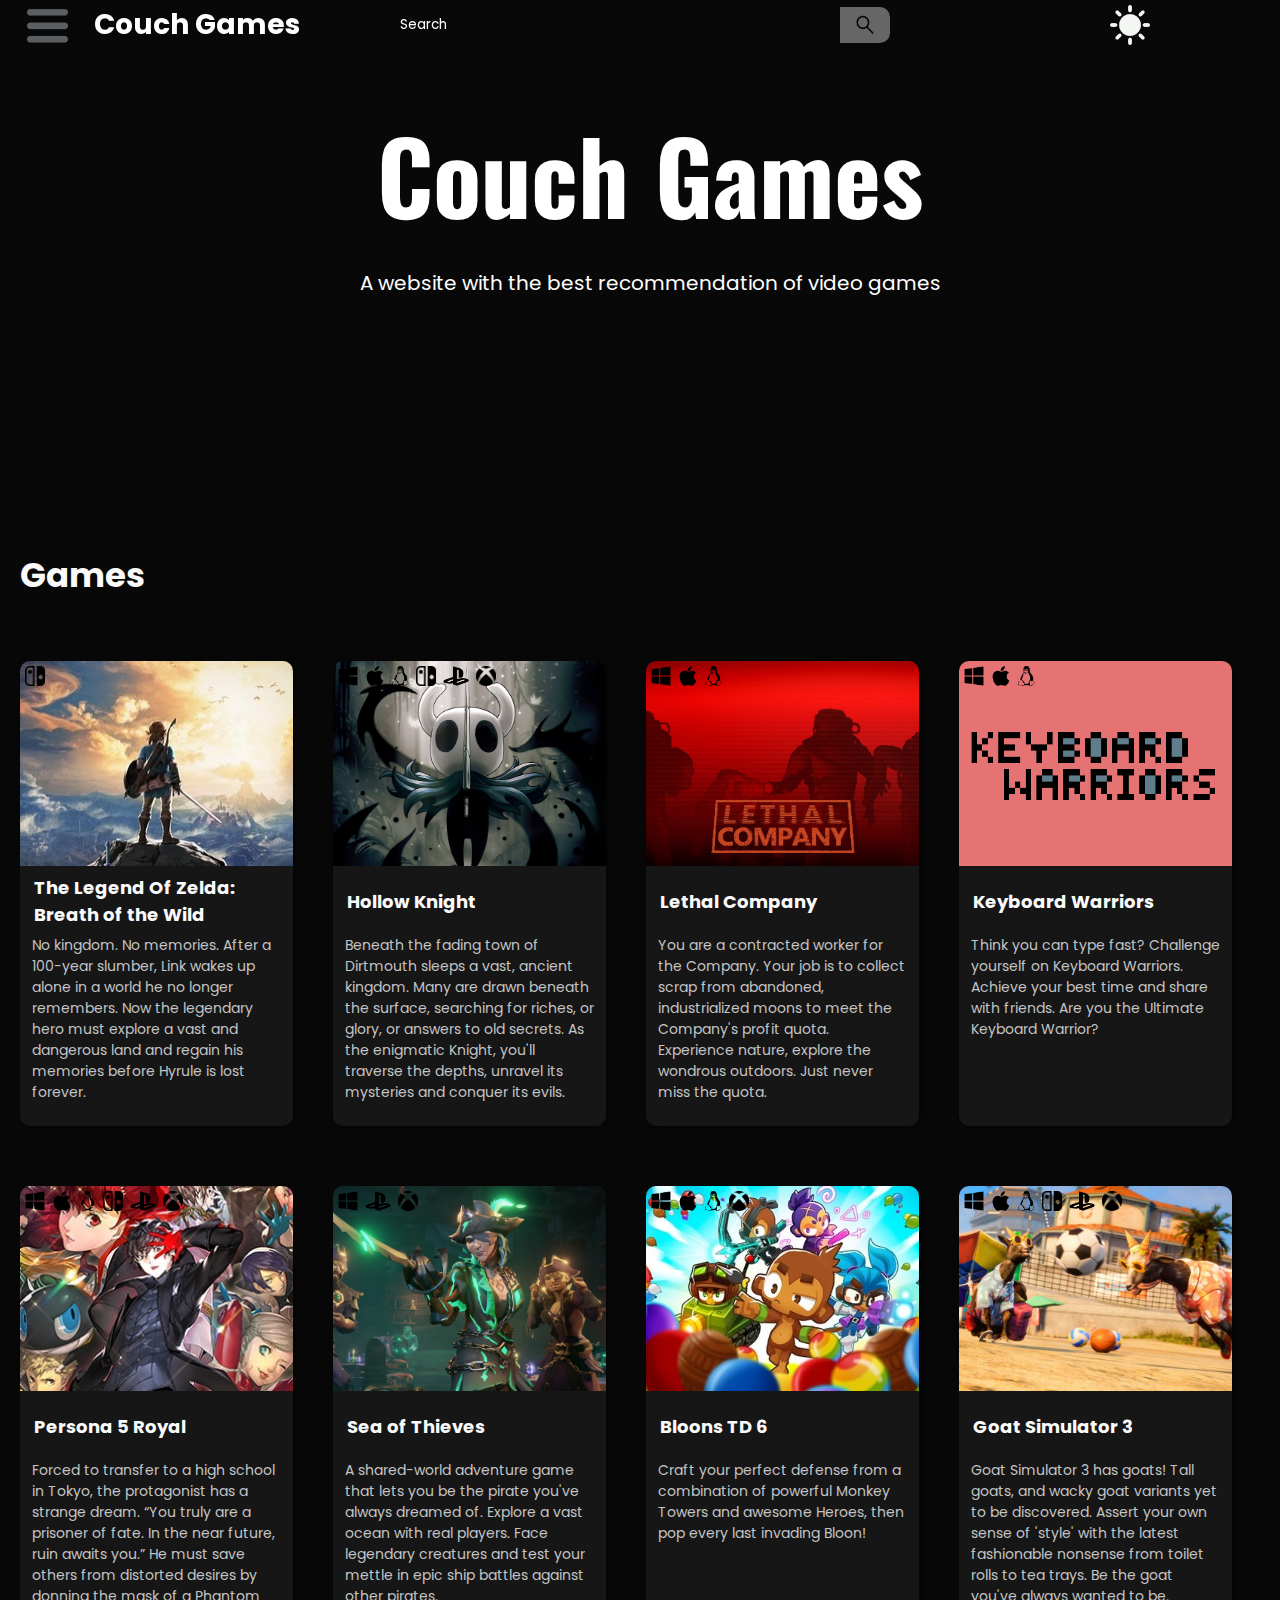
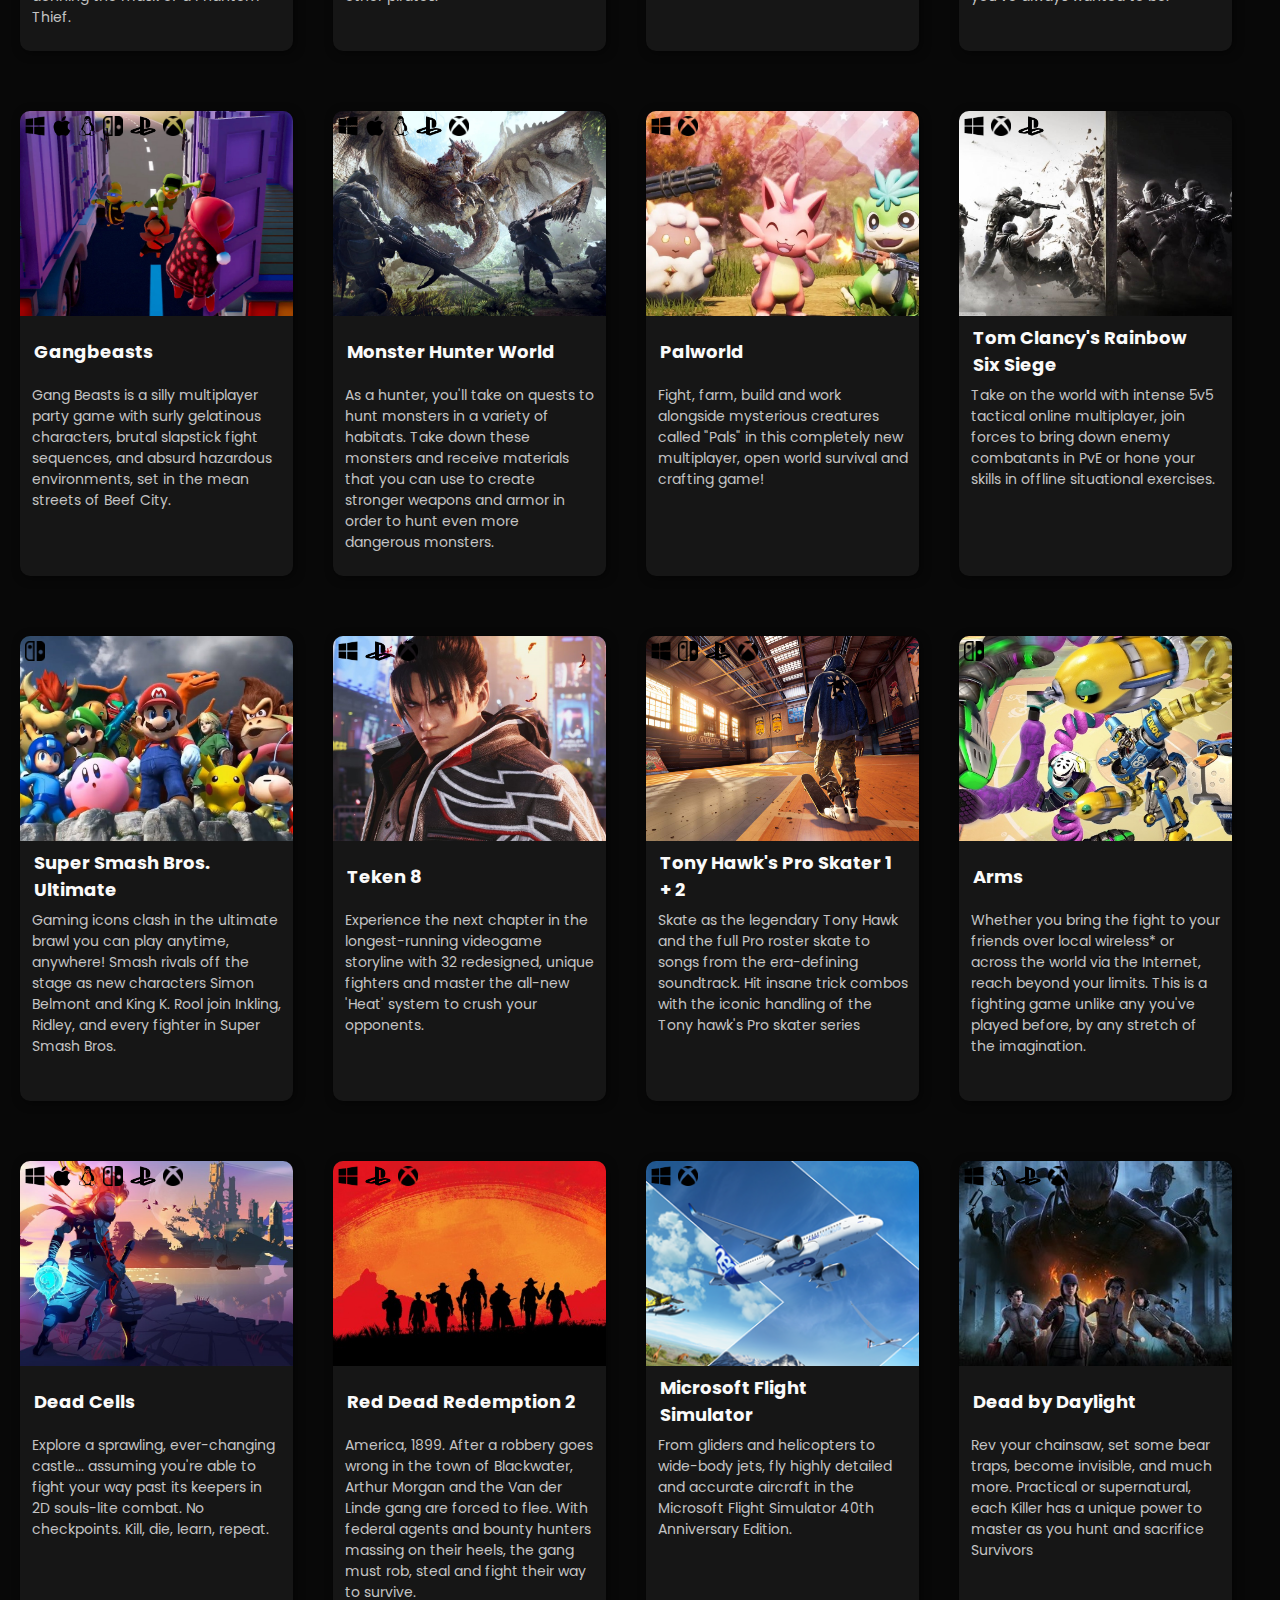
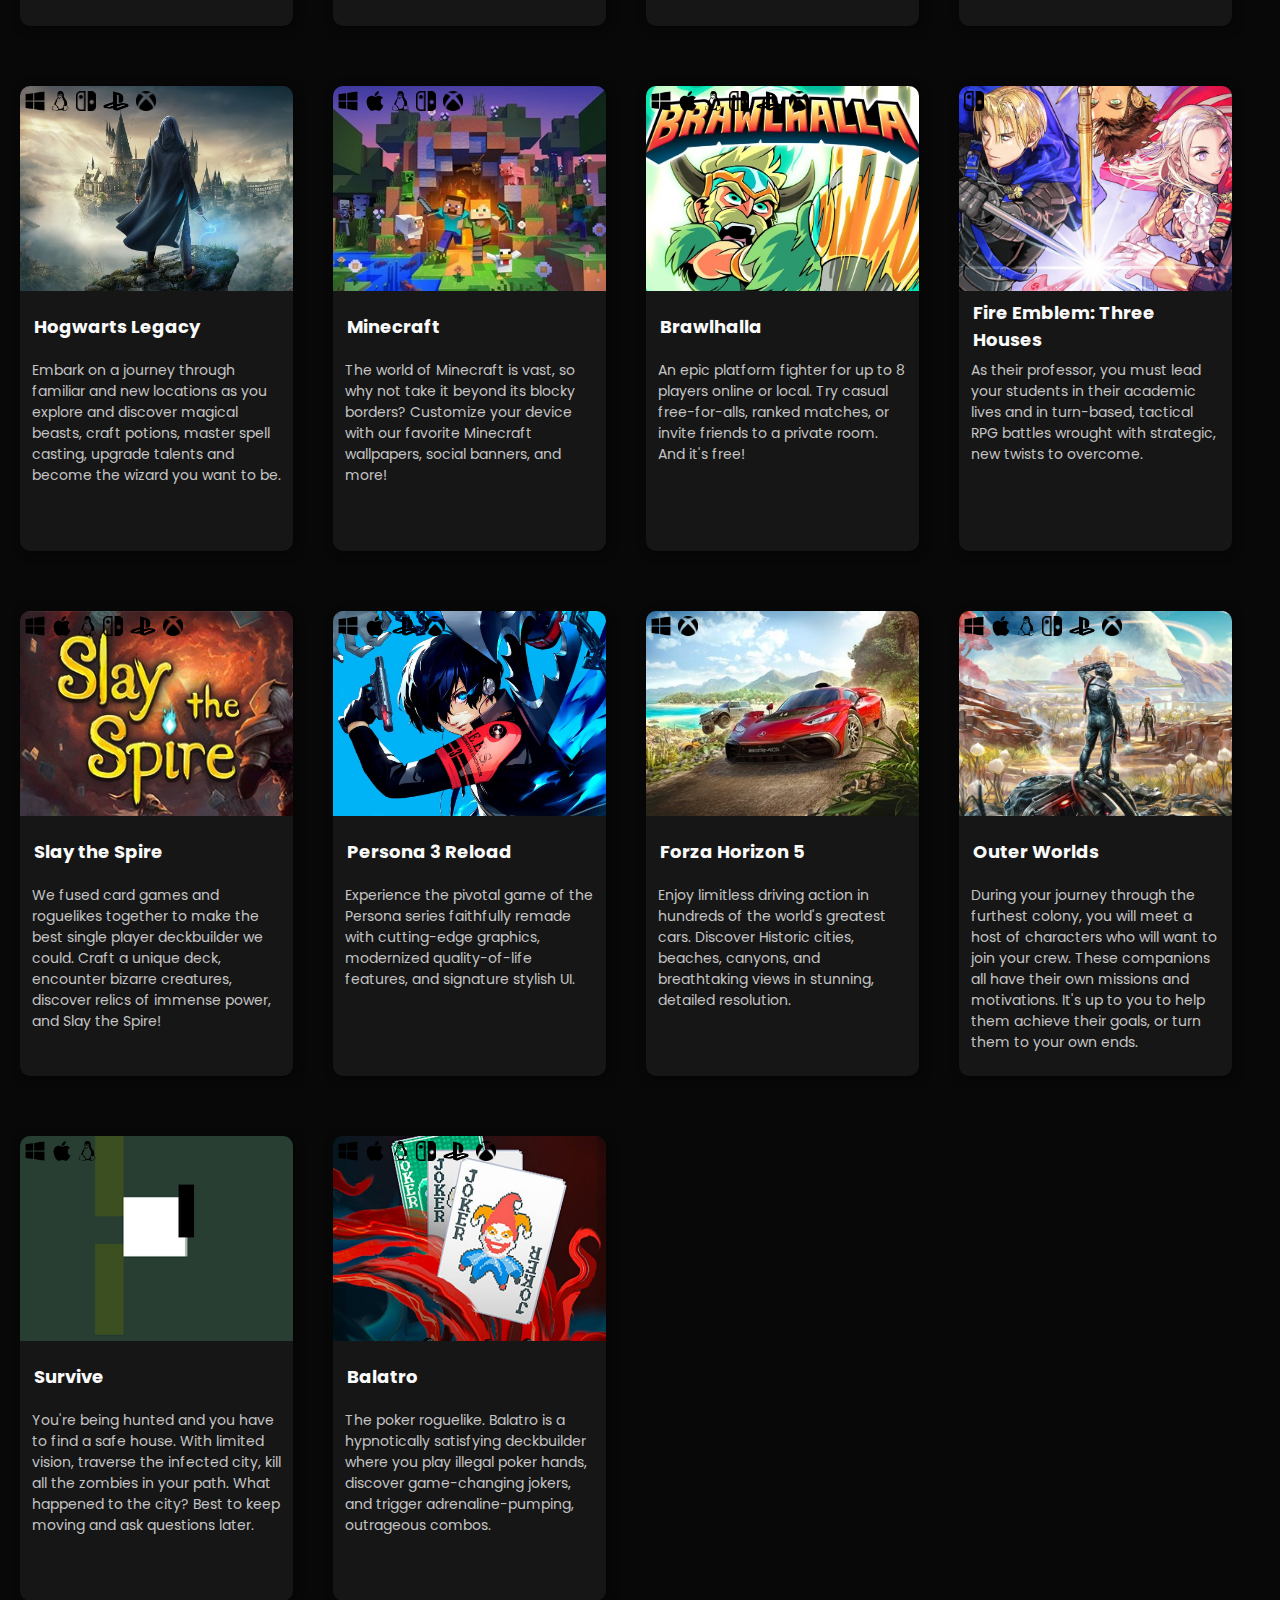
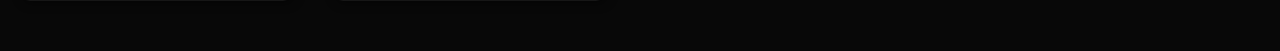
<file: web/web.html>
<!DOCTYPE html>
<html lang="en">

<head>
    <meta charset="UTF-8">
    <meta name="viewport" content="width=device-width, initial-scale=1.0">
    <link rel="stylesheet" href="Styles/general.css">
    <link rel="stylesheet" href="Styles/main.css">
    <link rel="stylesheet" href="Styles/sidebar.css">
    <link rel="stylesheet" href="Styles/header.css">
    <link rel="preconnect" href="https://fonts.googleapis.com">
    <link rel="preconnect" href="https://fonts.gstatic.com" crossorigin>
    <link rel="preconnect" href="https://fonts.googleapis.com">
    <link rel="preconnect" href="https://fonts.gstatic.com" crossorigin>
    <link
        href="https://fonts.googleapis.com/css2?family=Oswald:wght@200..700&family=Poppins:wght@400;500;700&display=swap"
        rel="stylesheet">
    <link href="https://fonts.googleapis.com/css2?family=Roboto:wght@400;500;700&display=swap" rel="stylesheet">
    <link rel="preconnect" href="https://fonts.googleapis.com">
    <link rel="preconnect" href="https://fonts.gstatic.com" crossorigin>
    <link href="https://fonts.googleapis.com/css2?family=Oswald:wght@200..700&display=swap" rel="stylesheet">
    <title>Couch Games</title>
</head>

<body>
    <!--Side Content-->
    <section>
        <div class="sidebar" id="sidebar">
            <div class="sidebar-title-holder">
                <p class="sidebar-title">Search by Genre</p>
            </div>
            <div class="sidebar-selection" id="all">
                <img src="Icons/All Icon.png" alt="adventure icon" class="sidebar-icon">
                <div class="sidebar-genre">All</div>
            </div>
            <div class="sidebar-selection" id="adventure">
                <img src="Icons/Adventure Icon.png" alt="adventure icon" class="sidebar-icon">
                <div class="sidebar-genre">Adventure</div>
            </div>
            <div class="sidebar-selection" id="multiplayer">
                <img src="Icons/Multiplayer Icon.png" alt="multiplayer icon" class="sidebar-icon">
                <div class="sidebar-genre">Multiplayer</div>
            </div>
            <div class="sidebar-selection" id="singleplayer">
                <img src="Icons/Single Player Icon.png" alt="single player icon" class="sidebar-icon">
                <div class="sidebar-genre">Single Player</div>
            </div>
            <div class="sidebar-selection" id="openworld">
                <img src="Icons/Open World Icon.png" alt="open world icon" class="sidebar-icon">
                <div class="sidebar-genre">Open World</div>
            </div>
            <div class="sidebar-selection" id="roguelike">
                <img src="Icons/Roguelike Icon.png" alt="rougelike icon" class="sidebar-icon">
                <div class="sidebar-genre">Roguelike</div>
            </div>
            <div class="sidebar-selection" id="strategy">
                <img src="Icons/Strategy Icon.png" alt="strategy icon" class="sidebar-icon">
                <div class="sidebar-genre">Strategy</div>
            </div>
            <div class="sidebar-selection" id="indie">
                <img src="Icons/Indie Icon.png" alt="indie icon" class="sidebar-icon">
                <div class="sidebar-genre">Indie</div>
            </div>
            <div class="sidebar-selection" id="fighting">
                <img src="Icons/Fighting Icon.png" alt="fighting icon" class="sidebar-icon">
                <div class="sidebar-genre">Fighting</div>
            </div>
            <div onclick="sports();" class="sidebar-selection" id="sports">
                <img src="Icons/Sports Icon.png" alt="sports icon" class="sidebar-icon">
                <div class="sidebar-genre">Sports</div>
            </div>
            <div class="sidebar-selection" id="shooter">
                <img src="Icons/Shooter Icon.png" alt="shooter icon" class="sidebar-icon">
                <div class="sidebar-genre">Shooter</div>
            </div>
        </div>
    </section>
    <!--Header-->
    <div class="header" id="header">
        <div class="left-section">
            <div class="sidebar-btn">
                <img src="Icons/Menu Icon.png" alt="menu icon" id="sidebarbtn">
            </div>
            <a href="web.html">
                <div class="header-title">Couch Games</div>
            </a>
        </div>
        <div class="middle-section">
            <input type="text" id="searchBar" placeholder="Search">
            <div class="searchbar-icon-holder">
                <img class="searchbar-icon" src="Icons/Searchbar Icon.png" alt="searchbar icon">
            </div>
        </div>
        <div class="right-section">
            <div class="open-button">
                <img class="theme-img" src="Icons/Sun Icon.png" alt="theme image"  id="Theme">
            </div>
            
        </div>
    </div>
    <!--Main Content-->
    <main id="main">
        <div class="header-page">
            <p class="title">Couch Games</p>
            <p class="description">A website with the best recommendation of video games</p>
        </div>
        <div class="games">Games</div>
        <div id="catalogue" class="game-catalogue">
            <a href="https://zelda.nintendo.com/breath-of-the-wild/" id="The Legend Of Zelda: Breath of the Wild">

                <div class="game-card">
                    <div class="game-image-holder">
                        <img class="game-image" src="Photos/BOTW.jpg" alt="botw">
                    </div>
                    <div class="platform-icon-holder">
                        <img class="platform-icon" src="Icons/Switch Icon.png" alt="Switch Icon">
                    </div>
                    <div class="title-button-format">
                        <p class="game-title">The Legend Of Zelda: Breath of the Wild</p>

                    </div>
                    <div class="game-description-holder">
                        <p class="game-description">
                            No kingdom. No memories. After a 100-year slumber, Link wakes up alone in a world he no
                            longer remembers. Now the legendary hero must explore a vast and dangerous land and regain
                            his memories before Hyrule is lost forever.
                        </p>
                    </div>
                </div>
            </a>
            <a href="https://www.hollowknight.com" id="Hollow Knight">
                <div class="game-card">
                    <div class="game-image-holder">
                        <img class="game-image" src="Photos/Hollow Knight.jpg" alt="hollow knight">
                    </div>
                    <div class="platform-icon-holder">
                        <img class="platform-icon" src="Icons/Windows Icon.png" alt="Windows Icon">
                        <img class="platform-left-icon" src="Icons/Mac Icon.png" alt="Mac Icon">
                        <img class="platform-divider-icon" src="Icons/Linux Icon.png" alt="Linux Icon">
                        <img class="platform-icon" src="Icons/Switch Icon.png" alt="Switch Icon">
                        <img class="platform-divider-icon" src="Icons/Playstation Icon.png" alt="Playstation Icon">
                        <img class="platform-icon" src="Icons/Xbox Icon.png" alt="Xbox Icon">
                    </div>
                    <div class="title-button-format">
                        <p class="game-title">Hollow Knight</p>
                    </div>
                    <div class="game-description-holder">
                        <p class="game-description">
                            Beneath the fading town of Dirtmouth sleeps a vast, ancient kingdom. Many are drawn beneath
                            the surface, searching for riches, or glory, or answers to old secrets.
                            As the enigmatic Knight, you&#39;ll traverse the depths, unravel its mysteries and conquer
                            its evils.
                        </p>
                    </div>
                </div>
            </a>
            <div class="game-card" id="Lethal Company">
                <div class="game-image-holder">
                    <img class="game-image" src="Photos/Lethal Company.jpg" alt="lethal company">
                </div>
                <div class="platform-icon-holder">
                    <img class="platform-icon" src="Icons/Windows Icon.png" alt="Windows Icon">
                    <img class="platform-divider-icon" src="Icons/Mac Icon.png" alt="Mac Icon">
                    <img class="platform-icon" src="Icons/Linux Icon.png" alt="Linux Icon">
                </div>
                <div class="title-button-format">
                    <p class="game-title">Lethal Company</p>
                </div>
                <div class="game-description-holder">
                    <p class="game-description">
                        You are a contracted worker for the Company. Your job is to collect scrap from abandoned,
                        industrialized moons to meet the Company's profit quota. Experience nature, explore the wondrous
                        outdoors. Just never miss the quota.

                    </p>
                </div>
            </div>
            <a href="https://github.com/MukherJeenius/Keyboard-Warrior/tree/main" id="Keyboard Warriors">
                <div class="game-card">
                    <div class="game-image-holder">
                        <img class="game-image" src="Photos/Keyboard Warriors.png" alt="keyboard warriors">
                    </div>
                    <div class="platform-icon-holder">
                        <img class="platform-icon" src="Icons/Windows Icon.png" alt="Windows Icon">
                        <img class="platform-divider-icon" src="Icons/Mac Icon.png" alt="Mac Icon">
                        <img class="platform-icon" src="Icons/Linux Icon.png" alt="Linux Icon">
                    </div>
                    <div class="title-button-format">
                        <p class="game-title">Keyboard Warriors</p>
                    </div>
                    <div class="game-description-holder">
                        <p class="game-description">
                            Think you can type fast? Challenge yourself on Keyboard Warriors. Achieve your best time and
                            share with friends. Are you the Ultimate Keyboard Warrior?

                        </p>
                    </div>
                </div>
            </a>
            <a href="https://persona.atlus.com/p5r/?lang=en" id="Persona 5 Royal">

                <div class="game-card">
                    <div class="game-image-holder">
                        <img class="game-image" src="Photos/Persona5R.jpg" alt="P5R">
                    </div>
                    <div class="platform-icon-holder">
                        <img class="platform-icon" src="Icons/Windows Icon.png" alt="Windows Icon">
                        <img class="platform-left-icon" src="Icons/Mac Icon.png" alt="Mac Icon">
                        <img class="platform-divider-icon" src="Icons/Linux Icon.png" alt="Linux Icon">
                        <img class="platform-icon" src="Icons/Switch Icon.png" alt="Switch Icon">
                        <img class="platform-divider-icon" src="Icons/Playstation Icon.png" alt="Playstation Icon">
                        <img class="platform-icon" src="Icons/Xbox Icon.png" alt="Xbox Icon">
                    </div>
                    <div class="title-button-format">
                        <p class="game-title">Persona 5 Royal</p>
                    </div>
                    <div class="game-description-holder">
                        <p class="game-description">
                            Forced to transfer to a high school in Tokyo, the protagonist has a strange dream. “You
                            truly are a prisoner of fate.
                            In the near future, ruin awaits you.” He must save others from distorted desires by donning
                            the mask of a Phantom Thief.
                        </p>
                    </div>
                </div>
            </a>
            <a href="https://www.seaofthieves.com" id="Sea of Thieves">

                <div class="game-card">
                    <div class="game-image-holder">
                        <img class="game-image" src="Photos/SoT.jpg" alt="sea of thieves">
                    </div>
                    <div class="platform-icon-holder">
                        <img class="platform-icon" src="Icons/Windows Icon.png" alt="Windows Icon">
                        <img class="platform-divider-icon" src="Icons/Playstation Icon.png" alt="Playstation Icon">
                        <img class="platform-icon" src="Icons/Xbox Icon.png" alt="Xbox Icon">
                    </div>
                    <div class="title-button-format">
                        <p class="game-title">Sea of Thieves</p>
                    </div>
                    <div class="game-description-holder">
                        <p class="game-description">
                            A shared-world adventure game that lets you be the pirate you&#39;ve always dreamed of.
                            Explore a vast ocean with real players. Face legendary creatures and test your mettle in
                            epic ship battles against other pirates.
                        </p>
                    </div>
                </div>
            </a>
            <a href="https://ninjakiwi.com/Games/Mobile/Bloons-TD-6.html" id="Bloons TD 6">

                <div class="game-card">
                    <div class="game-image-holder">
                        <img class="game-image" src="Photos/BTD6.jfif" alt="btd6">
                    </div>
                    <div class="platform-icon-holder">
                        <img class="platform-icon" src="Icons/Windows Icon.png" alt="Windows Icon">
                        <img class="platform-left-icon" src="Icons/Mac Icon.png" alt="Mac Icon">
                        <img class="platform-divider-icon" src="Icons/Linux Icon.png" alt="Linux Icon">
                        <img class="platform-icon" src="Icons/Xbox Icon.png" alt="Xbox Icon">
                    </div>
                    <div class="title-button-format">
                        <p class="game-title">Bloons TD 6</p>
                    </div>
                    <div class="game-description-holder">
                        <p class="game-description">
                            Craft your perfect defense from a combination of powerful Monkey Towers and awesome Heroes,
                            then pop every last invading Bloon!
                        </p>
                    </div>
                </div>
            </a>
            <a href="https://www.goatsimulator3.com" id="Goat Simulator 3">

                <div class="game-card">
                    <div class="game-image-holder">
                        <img class="game-image" src="Photos/GoatSimulator3.jpg" alt="goat sim 3">
                    </div>
                    <div class="platform-icon-holder">
                        <img class="platform-icon" src="Icons/Windows Icon.png" alt="Windows Icon">
                        <img class="platform-left-icon" src="Icons/Mac Icon.png" alt="Mac Icon">
                        <img class="platform-divider-icon" src="Icons/Linux Icon.png" alt="Linux Icon">
                        <img class="platform-icon" src="Icons/Switch Icon.png" alt="Switch Icon">
                        <img class="platform-divider-icon" src="Icons/Playstation Icon.png" alt="Playstation Icon">
                        <img class="platform-icon" src="Icons/Xbox Icon.png" alt="Xbox Icon">
                    </div>
                    <div class="title-button-format">
                        <p class="game-title">Goat Simulator 3</p>
                    </div>
                    <div class="game-description-holder">
                        <p class="game-description">
                            Goat Simulator 3 has goats! Tall goats, and wacky goat variants yet to be discovered. Assert
                            your own sense of 'style' with the latest fashionable nonsense from toilet rolls to tea
                            trays. Be the goat you've always wanted to be.
                        </p>
                    </div>
                </div>
            </a>
            <a href="https://gangbeasts.game" id="Gangbeasts">

                <div class="game-card">
                    <div class="game-image-holder">
                        <img class="game-image" src="Photos/Gang Beast.png" alt="gang beasts">
                    </div>
                    <div class="platform-icon-holder">
                        <img class="platform-icon" src="Icons/Windows Icon.png" alt="Windows Icon">
                        <img class="platform-left-icon" src="Icons/Mac Icon.png" alt="Mac Icon">
                        <img class="platform-divider-icon" src="Icons/Linux Icon.png" alt="Linux Icon">
                        <img class="platform-icon" src="Icons/Switch Icon.png" alt="Switch Icon">
                        <img class="platform-divider-icon" src="Icons/Playstation Icon.png" alt="Playstation Icon">
                        <img class="platform-icon" src="Icons/Xbox Icon.png" alt="Xbox Icon">
                    </div>
                    <div class="title-button-format">
                        <p class="game-title">Gangbeasts</p>
                    </div>
                    <div class="game-description-holder">
                        <p class="game-description">
                            Gang Beasts is a silly multiplayer party game with surly gelatinous characters, brutal
                            slapstick fight sequences, and absurd hazardous environments, set in the mean streets of
                            Beef City.
                        </p>
                    </div>
                </div>
            </a>
            <a href="https://www.monsterhunter.com/world/" id="Monster Hunter World">

                <div class="game-card">
                    <div class="game-image-holder">
                        <img class="game-image" src="Photos/monster hunter world.jpg" alt="mhw">
                    </div>
                    <div class="platform-icon-holder">
                        <img class="platform-icon" src="Icons/Windows Icon.png" alt="Windows Icon">
                        <img class="platform-left-icon" src="Icons/Mac Icon.png" alt="Mac Icon">
                        <img class="platform-divider-icon" src="Icons/Linux Icon.png" alt="Linux Icon">
                        <img class="platform-right-icon" src="Icons/Playstation Icon.png" alt="Playstation Icon">
                        <img class="platform-icon" src="Icons/Xbox Icon.png" alt="Xbox Icon">
                    </div>
                    <div class="title-button-format">
                        <p class="game-title">Monster Hunter World</p>
                    </div>
                    <div class="game-description-holder">
                        <p class="game-description">
                            As a hunter, you'll take on quests to hunt monsters in a variety of habitats. Take down
                            these monsters and receive materials that you can use to create stronger weapons and armor
                            in order to hunt even more dangerous monsters.
                        </p>
                    </div>
                </div>
            </a>
            <a href="https://www.pocketpair.jp/palworld" id="Palworld">
                <div class="game-card">
                    <div class="game-image-holder">
                        <img class="game-image" src="Photos/Palworld.jpg" alt="palworld">
                    </div>
                    <div class="platform-icon-holder">
                        <img class="platform-icon" src="Icons/Windows Icon.png" alt="Windows Icon">
                        <img class="platform-left-icon" src="Icons/Xbox Icon.png" alt="Xbox Icon">
                    </div>
                    <div class="title-button-format">
                        <p class="game-title">Palworld</p>
                    </div>
                    <div class="game-description-holder">
                        <p class="game-description">
                            Fight, farm, build and work alongside mysterious creatures called "Pals" in this completely new
                            multiplayer, open world survival and crafting game!
                        </p>
                    </div>
                </div>
            </a>
            <a href="https://www.ubisoft.com/en-ca/game/rainbow-six/siege" id="Tom Clancy's Rainbow Six Siege">
                <div class="game-card">
                    <div class="game-image-holder">
                        <img class="game-image" src="Photos/Rainbow 6 Siege.jpg" alt="rainbow 6 siege">
                    </div>
                    <div class="platform-icon-holder">
                        <img class="platform-icon" src="Icons/Windows Icon.png" alt="Windows Icon">
                        <img class="platform-divider-icon" src="Icons/Xbox Icon.png" alt="Xbox Icon">
                        <img class="platform-icon" src="Icons/Playstation Icon.png" alt="Playstation Icon">
                    </div>
                    <div class="title-button-format">
                        <p class="game-title">Tom Clancy's Rainbow Six Siege</p>
                    </div>
                    <div class="game-description-holder">
                        <p class="game-description">
                            Take on the world with intense 5v5 tactical online multiplayer, join forces to bring down
                            enemy combatants in PvE or hone your skills in offline situational exercises.
                        </p>
                    </div>
                </div>
            </a>
            <a href="https://www.smashbros.com/en_US/" id="Super Smash Bros. Ultimate">

                <div class="game-card">
                    <div class="game-image-holder">
                        <img class="game-image" src="Photos/ssbu.jpeg" alt="ssbu">
                    </div>
                    <div class="platform-icon-holder">
                        <img class="platform-icon" src="Icons/Switch Icon.png" alt="Switch Icon">
                    </div>
                    <div class="title-button-format">
                        <p class="game-title">Super Smash Bros. Ultimate</p>
                    </div>
                    <div class="game-description-holder">
                        <p class="game-description">
                            Gaming icons clash in the ultimate brawl you can play anytime, anywhere! Smash rivals off
                            the stage as new characters Simon Belmont and King K. Rool join Inkling, Ridley, and every
                            fighter in Super Smash Bros.
                        </p>
                    </div>
                </div>
            </a>
            <a href="https://en.bandainamcoent.eu/tekken/tekken-8" id="Teken 8">

                <div class="game-card">
                    <div class="game-image-holder">
                        <img class="game-image" src="Photos/tekken 8.jpg" alt="tekken 8">
                    </div>
                    <div class="platform-icon-holder">
                        <img class="platform-icon" src="Icons/Windows Icon.png" alt="Windows Icon">
                        <img class="platform-divider-icon" src="Icons/Playstation Icon.png" alt="Playstation Icon">
                        <img class="platform-icon" src="Icons/Xbox Icon.png" alt="Xbox Icon">
                    </div>
                    <div class="title-button-format">
                        <p class="game-title">Teken 8</p>
                    </div>
                    <div class="game-description-holder">
                        <p class="game-description">
                            Experience the next chapter in the longest-running videogame storyline with 32 redesigned,
                            unique fighters and master the all-new &#39;Heat&#39; system to crush your opponents.
                        </p>
                    </div>
                </div>
            </a>
            <a href="https://www.tonyhawkthegame.com" id="Tony Hawk's Pro Skater 1 + 2">

                <div class="game-card">
                    <div class="game-image-holder">
                        <img class="game-image" src="Photos/thps12.jpg" alt="thps1+2">
                    </div>
                    <div class="platform-icon-holder">
                        <img class="platform-icon" src="Icons/Windows Icon.png" alt="Windows Icon">
                        <img class="platform-left-icon" src="Icons/Switch Icon.png" alt="Switch Icon">
                        <img class="platform-divider-icon" src="Icons/Playstation Icon.png" alt="Playstation Icon">
                        <img class="platform-icon" src="Icons/Xbox Icon.png" alt="Xbox Icon">
                    </div>
                    <div class="title-button-format">
                        <p class="game-title">Tony Hawk's Pro Skater 1 + 2</p>
                    </div>
                    <div class="game-description-holder">
                        <p class="game-description">
                            Skate as the legendary Tony Hawk and the full Pro roster skate to songs from the
                            era-defining soundtrack. Hit insane trick combos with the iconic handling of the Tony
                            hawk&#39;s Pro skater series
                        </p>
                    </div>
                </div>
            </a>
            <a href="https://www.nintendo.com.au/games/nintendo-switch/arms" id="Arms">

                <div class="game-card">
                    <div class="game-image-holder">
                        <img class="game-image" src="Photos/Arms.jpg" alt="arms">
                    </div>
                    <div class="platform-icon-holder">
                        <img class="platform-icon" src="Icons/Switch Icon.png" alt="Switch Icon">
                    </div>
                    <div class="title-button-format">
                        <p class="game-title">Arms</p>
                    </div>
                    <div class="game-description-holder">
                        <p class="game-description">
                            Whether you bring the fight to your friends over local wireless* or across the world via the
                            Internet, reach beyond your limits. This is a fighting game unlike any you&#39;ve played
                            before, by any stretch of the imagination.
                        </p>
                    </div>
                </div>
            </a>
            <a href="https://dead-cells.com" id="Dead Cells">

                <div class="game-card">
                    <div class="game-image-holder">
                        <img class="game-image" src="Photos/Dead Cells.jpg" alt="btd6">
                    </div>
                    <div class="platform-icon-holder">
                        <img class="platform-icon" src="Icons/Windows Icon.png" alt="Windows Icon">
                        <img class="platform-left-icon" src="Icons/Mac Icon.png" alt="Mac Icon">
                        <img class="platform-divider-icon" src="Icons/Linux Icon.png" alt="Linux Icon">
                        <img class="platform-icon" src="Icons/Switch Icon.png" alt="Switch Icon">
                        <img class="platform-divider-icon" src="Icons/Playstation Icon.png" alt="Playstation Icon">
                        <img class="platform-icon" src="Icons/Xbox Icon.png" alt="Xbox Icon">
                    </div>
                    <div class="title-button-format">
                        <p class="game-title">Dead Cells</p>
                    </div>
                    <div class="game-description-holder">
                        <p class="game-description">
                            Explore a sprawling, ever-changing castle... assuming you&#39;re able to fight your way past
                            its keepers in 2D souls-lite combat. No checkpoints. Kill, die, learn, repeat.
                        </p>
                    </div>
                </div>
            </a>
            <a href="https://www.rockstargames.com/reddeadredemption2" id="Red Dead Redemption 2">

                <div class="game-card">
                    <div class="game-image-holder">
                        <img class="game-image" src="Photos//rdr2.jpg" alt="rdr2">
                    </div>
                    <div class="platform-icon-holder">
                        <img class="platform-icon" src="Icons/Windows Icon.png" alt="Windows Icon">
                        <img class="platform-divider-icon" src="Icons/Playstation Icon.png" alt="Playstation Icon">
                        <img class="platform-icon" src="Icons/Xbox Icon.png" alt="Xbox Icon">
                    </div>
                    <div class="title-button-format">
                        <p class="game-title">Red Dead Redemption 2</p>
                    </div>
                    <div class="game-description-holder">
                        <p class="game-description">
                            America, 1899. After a robbery goes wrong in the town of Blackwater, Arthur Morgan and the
                            Van der Linde gang are forced to flee. With federal agents and bounty hunters massing on
                            their heels, the gang must rob, steal and fight their way to survive.
                        </p>
                    </div>
                </div>
            </a>
            <a href="https://www.flightsimulator.com" id="Microsoft Flight Simulator">

                <div class="game-card">
                    <div class="game-image-holder">
                        <img class="game-image" src="Photos/Flight sim.png" alt="flight sim">
                    </div>
                    <div class="platform-icon-holder">
                        <img class="platform-icon" src="Icons/Windows Icon.png" alt="Windows Icon">
                        <img class="platform-divider-icon" src="Icons/Xbox Icon.png" alt="Xbox Icon">
                    </div>
                    <div class="title-button-format">
                        <p class="game-title">Microsoft Flight Simulator</p>
                    </div>
                    <div class="game-description-holder">
                        <p class="game-description">
                            From gliders and helicopters to wide-body jets, fly highly detailed and accurate aircraft in
                            the Microsoft Flight Simulator 40th Anniversary Edition.
                        </p>
                    </div>
                </div>
            </a>
            <a href="https://deadbydaylight.com" id="Dead by Daylight">
                <div class="game-card">
                    <div class="game-image-holder">
                        <img class="game-image" src="Photos/dead by daylight.jpg" alt="dead by daylight">
                    </div>
                    <div class="platform-icon-holder">
                        <img class="platform-icon" src="Icons/Windows Icon.png" alt="Windows Icon">
                        <img class="platform-divider-icon" src="Icons/Linux Icon.png" alt="Linux Icon">
                        <img class="platform-right-icon" src="Icons/Playstation Icon.png" alt="Playstation Icon">
                        <img class="platform-icon" src="Icons/Xbox Icon.png" alt="Xbox Icon">
                    </div>
                    <div class="title-button-format">
                        <p class="game-title">Dead by Daylight</p>
                    </div>
                    <div class="game-description-holder">
                        <p class="game-description">
                            Rev your chainsaw, set some bear traps, become invisible, and much more. Practical or
                            supernatural, each Killer has a unique power to master as you hunt and sacrifice Survivors
                        </p>
                    </div>
                </div>
            </a>
            <a href="https://www.hogwartslegacy.com/en-us" id="Hogwarts Legacy">

                <div class="game-card">
                    <div class="game-image-holder">
                        <img class="game-image" src="Photos/Hogwarts Legacy.jpg" alt="hogwarts legacy">
                    </div>
                    <div class="platform-icon-holder">
                        <img class="platform-icon" src="Icons/Windows Icon.png" alt="Windows Icon">
                        <img class="platform-divider-icon" src="Icons/Linux Icon.png" alt="Linux Icon">
                        <img class="platform-icon" src="Icons/Switch Icon.png" alt="Switch Icon">
                        <img class="platform-divider-icon" src="Icons/Playstation Icon.png" alt="Playstation Icon">
                        <img class="platform-icon" src="Icons/Xbox Icon.png" alt="Xbox Icon">
                    </div>
                    <div class="title-button-format">
                        <p class="game-title">Hogwarts Legacy</p>
                    </div>
                    <div class="game-description-holder">
                        <p class="game-description">
                            Embark on a journey through familiar and new locations as you explore and discover magical
                            beasts, craft potions, master spell casting, upgrade talents and become the wizard you want
                            to be.
                        </p>
                    </div>
                </div>
            </a>
            <a href="https://www.minecraft.net/en-us" id="Minecraft">

                <div class="game-card">
                    <div class="game-image-holder">
                        <img class="game-image" src="Photos/Minecraft.jpg" alt="minecraft">
                    </div>
                    <div class="platform-icon-holder">
                        <img class="platform-icon" src="Icons/Windows Icon.png" alt="Windows Icon">
                        <img class="platform-left-icon" src="Icons/Mac Icon.png" alt="Mac Icon">
                        <img class="platform-divider-icon" src="Icons/Linux Icon.png" alt="Linux Icon">
                        <img class="platform-right-icon" src="Icons/Switch Icon.png" alt="Switch Icon">
                        <img class="platform-icon" src="Icons/Xbox Icon.png" alt="Xbox Icon">
                    </div>
                    <div class="title-button-format">
                        <p class="game-title">Minecraft</p>
                    </div>
                    <div class="game-description-holder">
                        <p class="game-description">
                            The world of Minecraft is vast, so why not take it beyond its blocky borders? Customize your
                            device with our favorite Minecraft wallpapers, social banners, and more!
                        </p>
                    </div>
                </div>
            </a>
            <a href="https://www.brawlhalla.com" id="Brawlhalla">

                <div class="game-card">
                    <div class="game-image-holder">
                        <img class="game-image" src="Photos/brawlhalla.jpg" alt="minecraft">
                    </div>
                    <div class="platform-icon-holder">
                        <img class="platform-icon" src="Icons/Windows Icon.png" alt="Windows Icon">
                        <img class="platform-left-icon" src="Icons/Mac Icon.png" alt="Mac Icon">
                        <img class="platform-divider-icon" src="Icons/Linux Icon.png" alt="Linux Icon">
                        <img class="platform-icon" src="Icons/Switch Icon.png" alt="Switch Icon">
                        <img class="platform-divider-icon" src="Icons/Playstation Icon.png" alt="Playstation Icon">
                        <img class="platform-icon" src="Icons/Xbox Icon.png" alt="Xbox Icon">
                    </div>
                    <div class="title-button-format">
                        <p class="game-title">Brawlhalla</p>
                    </div>
                    <div class="game-description-holder">
                        <p class="game-description">
                            An epic platform fighter for up to 8 players online or local. Try casual free-for-alls,
                            ranked matches, or invite friends to a private room. And it's free!
                        </p>
                    </div>
                </div>
            </a>
            <a href="https://www.nintendo.com/en-ca/store/products/fire-emblem-three-houses-switch/"
                id="Fire Emblem: Three Houses">
                <div class="game-card">
                    <div class="game-image-holder">
                        <img class="game-image" src="Photos/FETH.jpg" alt="fire emblem: three houses">
                    </div>
                    <div class="platform-icon-holder">
                        <img class="platform-icon" src="Icons/Switch Icon.png" alt="Switch Icon">
                    </div>
                    <div class="title-button-format">
                        <p class="game-title">Fire Emblem: Three Houses</p>
                    </div>
                    <div class="game-description-holder">
                        <p class="game-description">
                            As their professor, you must lead your students in their academic lives and in turn-based,
                            tactical RPG battles wrought with strategic, new twists to overcome.
                        </p>
                    </div>
                </div>
            </a>
            <a href="https://www.megacrit.com" id="Slay the Spire">
                <div class="game-card">
                    <div class="game-image-holder">
                        <img class="game-image" src="Photos/slay the spire.jpg" alt="slay the spire">
                    </div>
                    <div class="platform-icon-holder">
                        <img class="platform-icon" src="Icons/Windows Icon.png" alt="Windows Icon">
                        <img class="platform-left-icon" src="Icons/Mac Icon.png" alt="Mac Icon">
                        <img class="platform-divider-icon" src="Icons/Linux Icon.png" alt="Linux Icon">
                        <img class="platform-icon" src="Icons/Switch Icon.png" alt="Switch Icon">
                        <img class="platform-divider-icon" src="Icons/Playstation Icon.png" alt="Playstation Icon">
                        <img class="platform-icon" src="Icons/Xbox Icon.png" alt="Xbox Icon">
                    </div>
                    <div class="title-button-format">
                        <p class="game-title">Slay the Spire</p>
                    </div>
                    <div class="game-description-holder">
                        <p class="game-description">
                            We fused card games and roguelikes together to make the best single player deckbuilder we
                            could. Craft a unique deck, encounter bizarre creatures, discover relics of immense power,
                            and Slay the Spire!
                        </p>
                    </div>
                </div>
            </a>
            <a href="https://persona.atlus.com/p3r/index.html?lang=en" id="Persona 3 Reload">
                <div class="game-card">
                    <div class="game-image-holder">
                        <img class="game-image" src="Photos/Persona 3 Reload.jpg" alt="P3R">
                    </div>
                    <div class="platform-icon-holder">
                        <img class="platform-icon" src="Icons/Windows Icon.png" alt="Windows Icon">
                        <img class="platform-left-icon" src="Icons/Mac Icon.png" alt="Mac Icon">
                        <img class="platform-divider-icon" src="Icons/Playstation Icon.png" alt="Playstation Icon">
                        <img class="platform-icon" src="Icons/Xbox Icon.png" alt="Xbox Icon">
                    </div>
                    <div class="title-button-format">
                        <p class="game-title">Persona 3 Reload</p>
                    </div>
                    <div class="game-description-holder">
                        <p class="game-description">
                            Experience the pivotal game of the Persona series faithfully remade with cutting-edge
                            graphics, modernized quality-of-life features, and signature stylish UI.
                        </p>
                    </div>
                </div>
            </a>
            <a href="https://forza.net/horizon" id="Forza Horizon 5">
                <div class="game-card">
                    <div class="game-image-holder">
                        <img class="game-image" src="Photos/Forza Horizon 5.jpg" alt="forza horizon 5">
                    </div>
                    <div class="platform-icon-holder">
                        <img class="platform-icon" src="Icons/Windows Icon.png" alt="Windows Icon">
                        <img class="platform-left-icon" src="Icons/Xbox Icon.png" alt="Xbox Icon">
                    </div>
                    <div class="title-button-format">
                        <p class="game-title">Forza Horizon 5</p>
                    </div>
                    <div class="game-description-holder">
                        <p class="game-description">
                            Enjoy limitless driving action in hundreds of the world&#39;s greatest cars. Discover
                            Historic cities, beaches, canyons, and breathtaking views in stunning, detailed resolution.
                        </p>
                    </div>
                </div>
            </a>
            <a href="https://store.privatedivision.com/game/buy-outer-worlds-spacers-choice-edition" id="Outer Worlds">
                <div class="game-card">
                    <div class="game-image-holder">
                        <img class="game-image" src="Photos/Outer Worlds.jpg" alt="outer worlds">
                    </div>
                    <div class="platform-icon-holder">
                        <img class="platform-icon" src="Icons/Windows Icon.png" alt="Windows Icon">
                        <img class="platform-left-icon" src="Icons/Mac Icon.png" alt="Mac Icon">
                        <img class="platform-divider-icon" src="Icons/Linux Icon.png" alt="Linux Icon">
                        <img class="platform-icon" src="Icons/Switch Icon.png" alt="Switch Icon">
                        <img class="platform-divider-icon" src="Icons/Playstation Icon.png" alt="Playstation Icon">
                        <img class="platform-icon" src="Icons/Xbox Icon.png" alt="Xbox Icon">
                    </div>
                    <div class="title-button-format">
                        <p class="game-title">Outer Worlds</p>

                    </div>
                    <div class="game-description-holder">
                        <p class="game-description">
                            During your journey through the furthest colony, you will meet a host of characters who will want to join your crew. These companions all have their own missions and motivations. It's up to you to help them achieve their goals, or turn them to your own ends.
                        </p>
                    </div>
                </div>
            </a>
            <a href="https://talentless.itch.io/survive" id="Survive">
                <div class="game-card">
                    <div class="game-image-holder">
                        <img class="game-image" src="Photos/Survive.png" alt="survive">
                    </div>
                    <div class="platform-icon-holder">
                        <img class="platform-icon" src="Icons/Windows Icon.png" alt="Windows Icon">
                        <img class="platform-divider-icon" src="Icons/Mac Icon.png" alt="Mac Icon">
                        <img class="platform-icon" src="Icons/Linux Icon.png" alt="Linux Icon">
                    </div>
                    <div class="title-button-format">
                        <p class="game-title">Survive</p>
                    </div>
                    <div class="game-description-holder">
                        <p class="game-description">
                            You're being hunted and you have to find a safe house. With limited vision, traverse the infected city, kill all the zombies in your path. What happened to the city? Best to keep moving and ask questions later.
                        </p>
                    </div>
                </div>
            </a>
            <a href="https://www.playbalatro.com" id="Balatro">
                <div class="game-card">
                    <div class="game-image-holder">
                        <img class="game-image" src="Photos/balatro.jpg" alt="balatro">
                    </div>
                    <div class="platform-icon-holder">
                        <img class="platform-icon" src="Icons/Windows Icon.png" alt="Windows Icon">
                        <img class="platform-left-icon" src="Icons/Mac Icon.png" alt="Mac Icon">
                        <img class="platform-divider-icon" src="Icons/Linux Icon.png" alt="Linux Icon">
                        <img class="platform-icon" src="Icons/Switch Icon.png" alt="Switch Icon">
                        <img class="platform-divider-icon" src="Icons/Playstation Icon.png" alt="Playstation Icon">
                        <img class="platform-icon" src="Icons/Xbox Icon.png" alt="Xbox Icon">
                    </div>
                    <div class="title-button-format">
                        <p class="game-title">Balatro</p>
                    </div>
                    <div class="game-description-holder">
                        <p class="game-description">
                            The poker roguelike. Balatro is a hypnotically satisfying deckbuilder where you play illegal
                            poker hands, discover game-changing jokers, and trigger adrenaline-pumping, outrageous
                            combos.
                        </p>
                    </div>
                </div>
            </a>
        </div>
    </main>
</body>
<script src="Scripts/scipts.js"></script>

</html>
</file>
<file: Styles/general.css>
:root {
    --primary-color: rgb(8, 8, 8);
    --secondary-color: white;
}

.main-lightmode {
    --primary-color: white;
    --secondary-color: rgb(8, 8, 8);
}

body {
    background-color: var(--primary-color);
    color: white;
    margin: 0;
    padding: 0;
    font-family: Poppins, Roboto, Arial;
    height: 2000px;
    position: relative;
    right: 0;
    top: 0;
}

p {
    text-decoration: none;
    color: var(--secondary-color);
}


::-webkit-scrollbar {
    width: 10px;
}

::-webkit-scrollbar-track {
    background: #00000000;
}

::-webkit-scrollbar-thumb {
    background: rgb(109, 109, 109);
    border-radius: 10px;
}

::-webkit-scrollbar-thumb:hover {
    background: rgb(65, 65, 65);
}
</file>
<file: Styles/main.css>
:root {
    --primary-color2: rgb(22, 22, 22);
    --primary-color3: rgb(196, 196, 196);
    --secondary-color2: rgb(250, 250, 250);
    --secondary-color3: rgb(82, 82, 82);
    --games: inline-block;
}

.light_mode {
    --primary-color2: rgb(250, 250, 250);
    --secondary-color2: rgb(22, 22, 22);
    --primary-color3: rgb(82, 82, 82);
}

.hidden {
    display: none;
}

.show {
    display: inline-block;
}
main {
    margin-top: 100px;
    margin-left: 20px;
    padding-bottom: 50px;
    transition: margin-left 0.5s;
}

.header-page {
    text-align: center;
    height: 450px;
}

.title {
    font-family: Oswald, Roboto, Arial;
    font-weight: bold;
    font-size: 100px;
    margin: 0;
    margin-top: 50px;
    margin-bottom: 20px;
}

.description {
    font-size: 20px;
    margin: 0;
}



.game-catalogue {
    display: grid;
    grid-template-columns: repeat(auto-fill, 273px);
    column-gap: 40px;
    row-gap: 60px;
}


.games {
    font-weight: bold;
    font-size: 34px;
    margin-bottom: 60px;
    color: var(--secondary-color2);
}

.game-card {
    width: 273px;
    background-color: var(--primary-color2);
    border-radius: inherit;
    border-radius: 10px;
    overflow: hidden;
    transition: transform 0.5s;
    position: relative;
    box-shadow: 2px 2px 10px rgba(0, 0, 0, 0.5);
}

.game-card:hover {
    transform: translateY(-20px);
}

.game-image-holder {
    height: 205px;
}

.game-image {
    width: 273px;
    height: 205px;
}

.title-button-format {
    display: flex;
    flex-direction: row;
    align-items: center;
    height: 70px;
}
.game-title {
    font-size: 18px;
    font-weight: bold;
    margin-left: 14px;
    width: 235px;
    float: left;
    color: var(--secondary-color2);
}

.platform-icon-holder {
    position: absolute;
    top: 5px;
    left: 5px;
    display: flex;
}

.platform-divider-icon {
    height: 20px;
    margin-left: 7px;
    margin-right: 7px;
}

.platform-right-icon {
    margin-right: 7px;
}

.platform-left-icon {
    margin-left: 7px;
}

.platform-icon, .platform-right-icon, .platform-left-icon, .platform-divider-icon {
    height: 20px;
    filter: contrast(1000%) brightness(110%);
}

.game-description-holder {
    display: flex;
    position: relative;
    justify-content: center;
    height: 180px;
    padding-bottom: 10px;
}

.game-description {
    color: var(--primary-color3);
    font-size: 14px;
    position: absolute;
    top: -15px;
    width: 250px;
}
</file>
<file: Styles/sidebar.css>
:root {
    --primary-color4: rgb(31, 31, 31);
    --primary-color5: rgb(48, 48, 48);
    --primary-color6: white;
    --secondary-color4: rgb(248, 248, 248);
    --secondary-color5: rgb(241, 241, 241);
}

.side-lightmode {
    --primary-color4: rgb(248, 248, 248);
    --primary-color5: rgb(223, 221, 221);
    --primary-color6: black;
    --secondary-color4: rgb(31, 31, 31);
    --secondary-color5: rgb(48, 48, 48);
}

.sidebar {
    width: 0px;
    height: 100vh;
    position: fixed;
    top: 0;
    left: 0;
    background-color: var(--primary-color4);
    overflow-y: scroll;
    overflow-x: hidden;
    padding-left: 0px;
    padding-right: 0px;
    transition: width 0.5s;
}

.sidebar *::-webkit-scrollbar {
    width: 10px;
}

.sidebar *::-webkit-scrollbar-track {
    background: #00000000;
}

.sidebar *::-webkit-scrollbar-thumb {
    background: rgb(109, 109, 109);
    border-radius: 10px;
}

.sidebar *::-webkit-scrollbar-thumb:hover {
    background: rgb(65, 65, 65);
}

.sidebar-title-holder {
    text-align: center;
}

.sidebar-title {
    font-size: 26px;
    white-space: nowrap;
    font-weight: bold;
}

.sidebar-selection {
    display: flex;
    align-items: center;
    flex-direction: column;
    justify-content:center;
    transition: background-color 0.15s;
    height: 95px;
    width: 244px;
    border-radius: 12px;
    white-space: nowrap;
}

.sidebar-selection:hover {
    background-color: var(--primary-color5);
    cursor: pointer;
}

.active {
    background-color: var(--primary-color5);
}

#shooter {
    margin-bottom: 50px;
}

.sidebar-icon {
    height: 45px;
}

.sidebar-genre {
    font-size: 20px;
    color: var(--primary-color6);
}
</file>
<file: Styles/header.css>
:root {
    --primary-color: rgb(8, 8, 8);
    --secondary-color: white;
}

.main-lightmode {
    --primary-color: white;
    --secondary-color: rgb(8, 8, 8);
}

.header {
    left: 0px;
    display: flex;
    top: 0;
    right: 0;
    position: fixed;
    z-index: 100;
    height: 50px;
    align-items: center;
    justify-content: space-between;
    background-color: var(--primary-color);
    transition: left 0.5s;
}

.left-section, .middle-section, .right-section {
    height: 50px;
}

.left-section, .right-section {
    width: 300px;
}

.left-section {
    display: flex;
    align-items: center;
    justify-content: space-between;
}

.sidebar-btn {
    height: 50px;
    margin-left: 25px;
    width: 50px;
}

#sidebarbtn {
    cursor: pointer;
    height: 50px;
    width: 45px;
    filter: brightness(80%);
}

a {
    text-decoration: none;
}

.header-title {
    color: var(--secondary-color);
    font-weight: bold;
    font-size: 28px;
}

.middle-section {
    display: flex;
    overflow: hidden;
    align-items: center;
    height: 36px;
    width: 500px;
    border-radius: 10px;
}

.searchbar-icon-holder {
    background-color: rgb(102, 102, 102);
    height: 45px;
    display: flex;
    align-items: center;
    width: 50px;
    float: left;
    justify-content: center;
}

.searchbar-icon {
    height: 20px;
}

#searchBar {
    border-width: 2px;
    border: none;
    background-color: rgba(0, 0, 0, 0);
    height: 35px;
    color: var(--secondary-color);
    padding-left: 10px;
    font-family: Poppins, Roboto, Arial;
    flex: 1;
    outline: none;
}

#searchBar::placeholder {
    color: var(--secondary-color);
    font-family: Poppins, Roboto, Arial;
}

.right-section {
    display: flex;
    justify-content: center;
    align-items: center;
}

.open-button {
    width: 40px;
    height: 40px;
    cursor: pointer;
}

.theme-img {
    filter: invert(100%);
    mix-blend-mode: difference;
    height: 40px;
    cursor: pointer;
}
</file>
<file: web/Styles/general.css>
:root {
    --primary-color: rgb(8, 8, 8);
    --secondary-color: white;
}

.main-lightmode {
    --primary-color: white;
    --secondary-color: rgb(8, 8, 8);
}

body {
    background-color: var(--primary-color);
    color: white;
    margin: 0;
    padding: 0;
    font-family: Poppins, Roboto, Arial;
    height: 2000px;
    position: relative;
    right: 0;
    top: 0;
}

p {
    text-decoration: none;
    color: var(--secondary-color);
}


::-webkit-scrollbar {
    width: 10px;
}

::-webkit-scrollbar-track {
    background: #00000000;
}

::-webkit-scrollbar-thumb {
    background: rgb(109, 109, 109);
    border-radius: 10px;
}

::-webkit-scrollbar-thumb:hover {
    background: rgb(65, 65, 65);
}
</file>
<file: web/Styles/main.css>
:root {
    --primary-color2: rgb(22, 22, 22);
    --primary-color3: rgb(196, 196, 196);
    --secondary-color2: rgb(250, 250, 250);
    --secondary-color3: rgb(82, 82, 82);
    --games: inline-block;
}

.light_mode {
    --primary-color2: rgb(250, 250, 250);
    --secondary-color2: rgb(22, 22, 22);
    --primary-color3: rgb(82, 82, 82);
}

.hidden {
    display: none;
}

.show {
    display: inline-block;
}
main {
    margin-top: 100px;
    margin-left: 20px;
    padding-bottom: 50px;
    transition: margin-left 0.5s;
}

.header-page {
    text-align: center;
    height: 450px;
}

.title {
    font-family: Oswald, Roboto, Arial;
    font-weight: bold;
    font-size: 100px;
    margin: 0;
    margin-top: 50px;
    margin-bottom: 20px;
}

.description {
    font-size: 20px;
    margin: 0;
}



.game-catalogue {
    display: grid;
    grid-template-columns: repeat(auto-fill, 273px);
    column-gap: 40px;
    row-gap: 60px;
}


.games {
    font-weight: bold;
    font-size: 34px;
    margin-bottom: 60px;
    color: var(--secondary-color2);
}

.game-card {
    width: 273px;
    background-color: var(--primary-color2);
    border-radius: inherit;
    border-radius: 10px;
    overflow: hidden;
    transition: transform 0.5s;
    position: relative;
    box-shadow: 2px 2px 10px rgba(0, 0, 0, 0.5);
}

.game-card:hover {
    transform: translateY(-20px);
}

.game-image-holder {
    height: 205px;
}

.game-image {
    width: 273px;
    height: 205px;
}

.title-button-format {
    display: flex;
    flex-direction: row;
    align-items: center;
    height: 70px;
}
.game-title {
    font-size: 18px;
    font-weight: bold;
    margin-left: 14px;
    width: 235px;
    float: left;
    color: var(--secondary-color2);
}

.platform-icon-holder {
    position: absolute;
    top: 5px;
    left: 5px;
    display: flex;
}

.platform-divider-icon {
    height: 20px;
    margin-left: 7px;
    margin-right: 7px;
}

.platform-right-icon {
    margin-right: 7px;
}

.platform-left-icon {
    margin-left: 7px;
}

.platform-icon, .platform-right-icon, .platform-left-icon, .platform-divider-icon {
    height: 20px;
    filter: contrast(1000%) brightness(110%);
}

.game-description-holder {
    display: flex;
    position: relative;
    justify-content: center;
    height: 180px;
    padding-bottom: 10px;
}

.game-description {
    color: var(--primary-color3);
    font-size: 14px;
    position: absolute;
    top: -15px;
    width: 250px;
}
</file>
<file: web/Styles/sidebar.css>
:root {
    --primary-color4: rgb(31, 31, 31);
    --primary-color5: rgb(48, 48, 48);
    --primary-color6: white;
    --secondary-color4: rgb(248, 248, 248);
    --secondary-color5: rgb(241, 241, 241);
}

.side-lightmode {
    --primary-color4: rgb(248, 248, 248);
    --primary-color5: rgb(223, 221, 221);
    --primary-color6: black;
    --secondary-color4: rgb(31, 31, 31);
    --secondary-color5: rgb(48, 48, 48);
}

.sidebar {
    width: 0px;
    height: 100vh;
    position: fixed;
    top: 0;
    left: 0;
    background-color: var(--primary-color4);
    overflow-y: scroll;
    overflow-x: hidden;
    padding-left: 0px;
    padding-right: 0px;
    transition: width 0.5s;
}

.sidebar *::-webkit-scrollbar {
    width: 10px;
}

.sidebar *::-webkit-scrollbar-track {
    background: #00000000;
}

.sidebar *::-webkit-scrollbar-thumb {
    background: rgb(109, 109, 109);
    border-radius: 10px;
}

.sidebar *::-webkit-scrollbar-thumb:hover {
    background: rgb(65, 65, 65);
}

.sidebar-title-holder {
    text-align: center;
}

.sidebar-title {
    font-size: 26px;
    white-space: nowrap;
    font-weight: bold;
}

.sidebar-selection {
    display: flex;
    align-items: center;
    flex-direction: column;
    justify-content:center;
    transition: background-color 0.15s;
    height: 95px;
    width: 244px;
    border-radius: 12px;
    white-space: nowrap;
}

.sidebar-selection:hover {
    background-color: var(--primary-color5);
    cursor: pointer;
}

.active {
    background-color: var(--primary-color5);
}

#shooter {
    margin-bottom: 50px;
}

.sidebar-icon {
    height: 45px;
}

.sidebar-genre {
    font-size: 20px;
    color: var(--primary-color6);
}
</file>
<file: web/Styles/header.css>
:root {
    --primary-color: rgb(8, 8, 8);
    --secondary-color: white;
}

.main-lightmode {
    --primary-color: white;
    --secondary-color: rgb(8, 8, 8);
}

.header {
    left: 0px;
    display: flex;
    top: 0;
    right: 0;
    position: fixed;
    z-index: 100;
    height: 50px;
    align-items: center;
    justify-content: space-between;
    background-color: var(--primary-color);
    transition: left 0.5s;
}

.left-section, .middle-section, .right-section {
    height: 50px;
}

.left-section, .right-section {
    width: 300px;
}

.left-section {
    display: flex;
    align-items: center;
    justify-content: space-between;
}

.sidebar-btn {
    height: 50px;
    margin-left: 25px;
    width: 50px;
}

#sidebarbtn {
    cursor: pointer;
    height: 50px;
    width: 45px;
    filter: brightness(80%);
}

a {
    text-decoration: none;
}

.header-title {
    color: var(--secondary-color);
    font-weight: bold;
    font-size: 28px;
}

.middle-section {
    display: flex;
    overflow: hidden;
    align-items: center;
    height: 36px;
    width: 500px;
    border-radius: 10px;
}

.searchbar-icon-holder {
    background-color: rgb(102, 102, 102);
    height: 45px;
    display: flex;
    align-items: center;
    width: 50px;
    float: left;
    justify-content: center;
}

.searchbar-icon {
    height: 20px;
}

#searchBar {
    border-width: 2px;
    border: none;
    background-color: rgba(0, 0, 0, 0);
    height: 35px;
    color: var(--secondary-color);
    padding-left: 10px;
    font-family: Poppins, Roboto, Arial;
    flex: 1;
    outline: none;
}

#searchBar::placeholder {
    color: var(--secondary-color);
    font-family: Poppins, Roboto, Arial;
}

.right-section {
    display: flex;
    justify-content: center;
    align-items: center;
}

.open-button {
    width: 40px;
    height: 40px;
    cursor: pointer;
}

.theme-img {
    filter: invert(100%);
    mix-blend-mode: difference;
    height: 40px;
    cursor: pointer;
}
</file>
